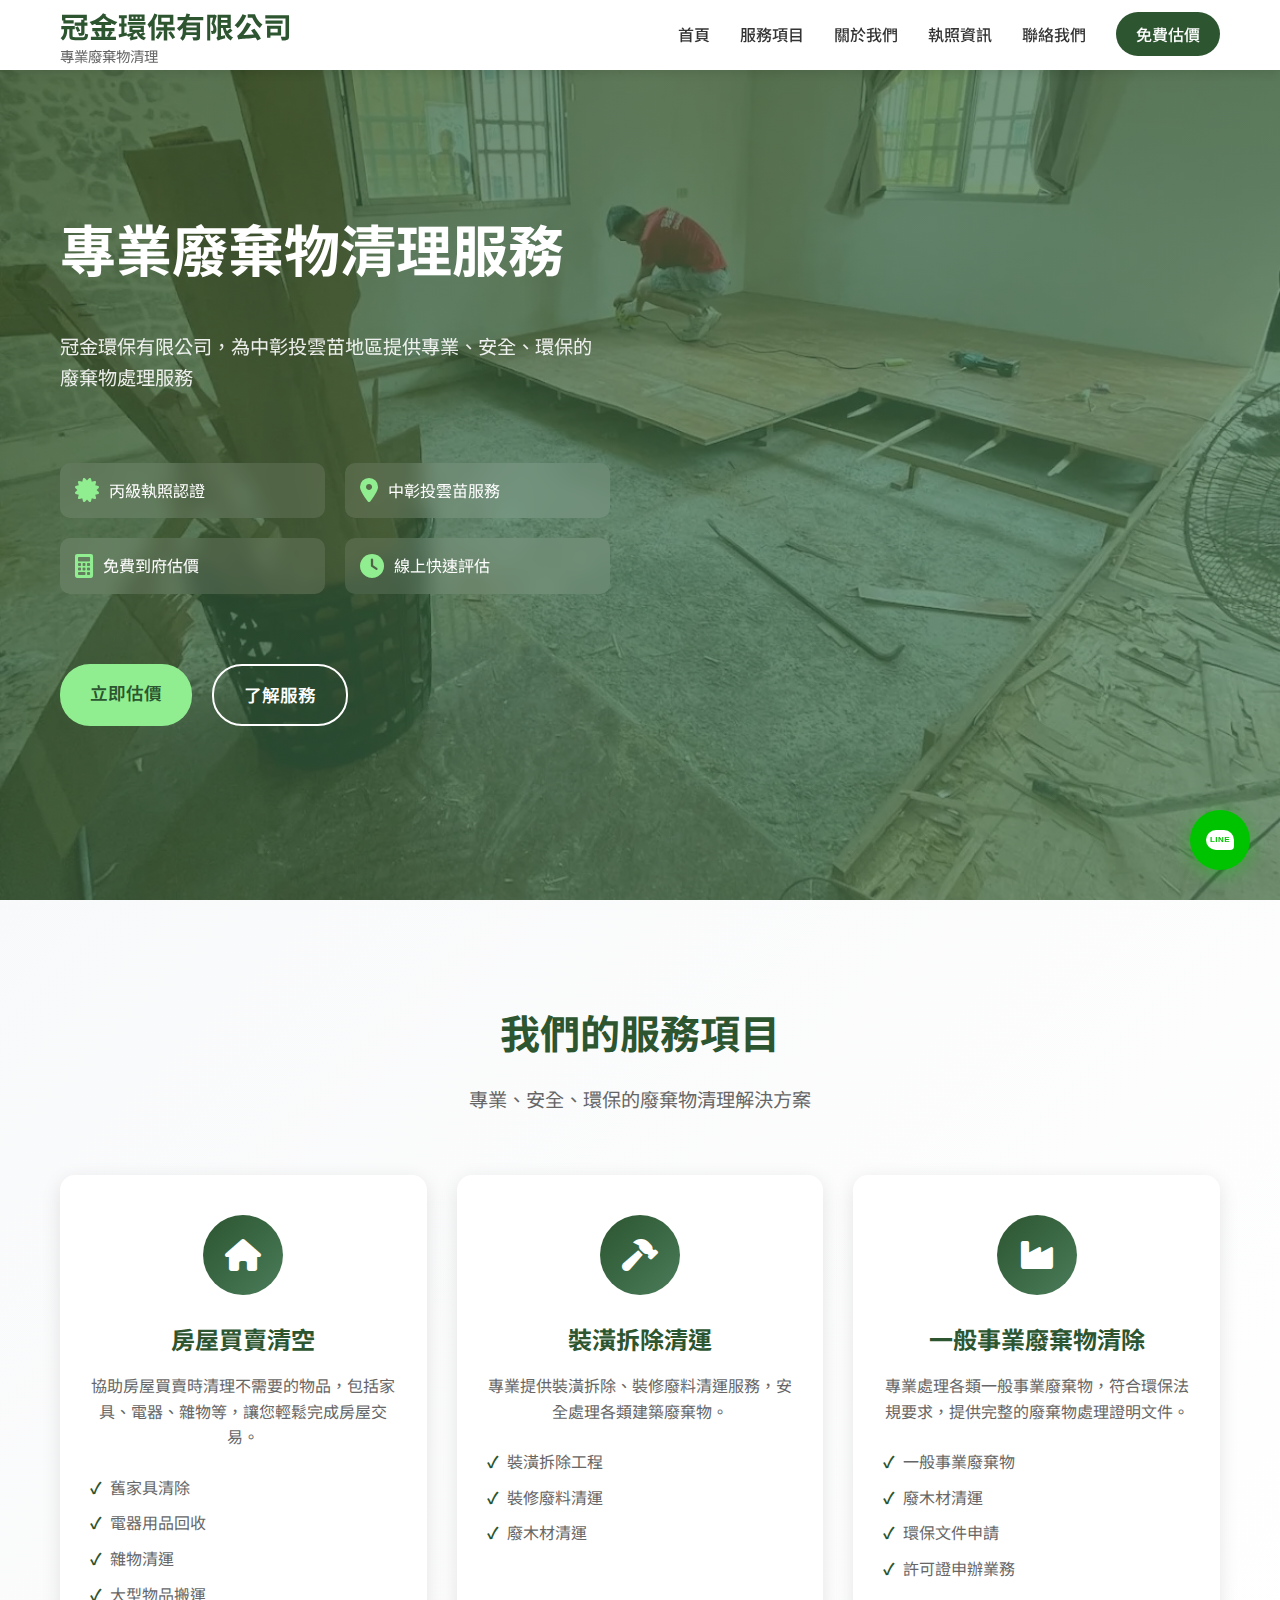
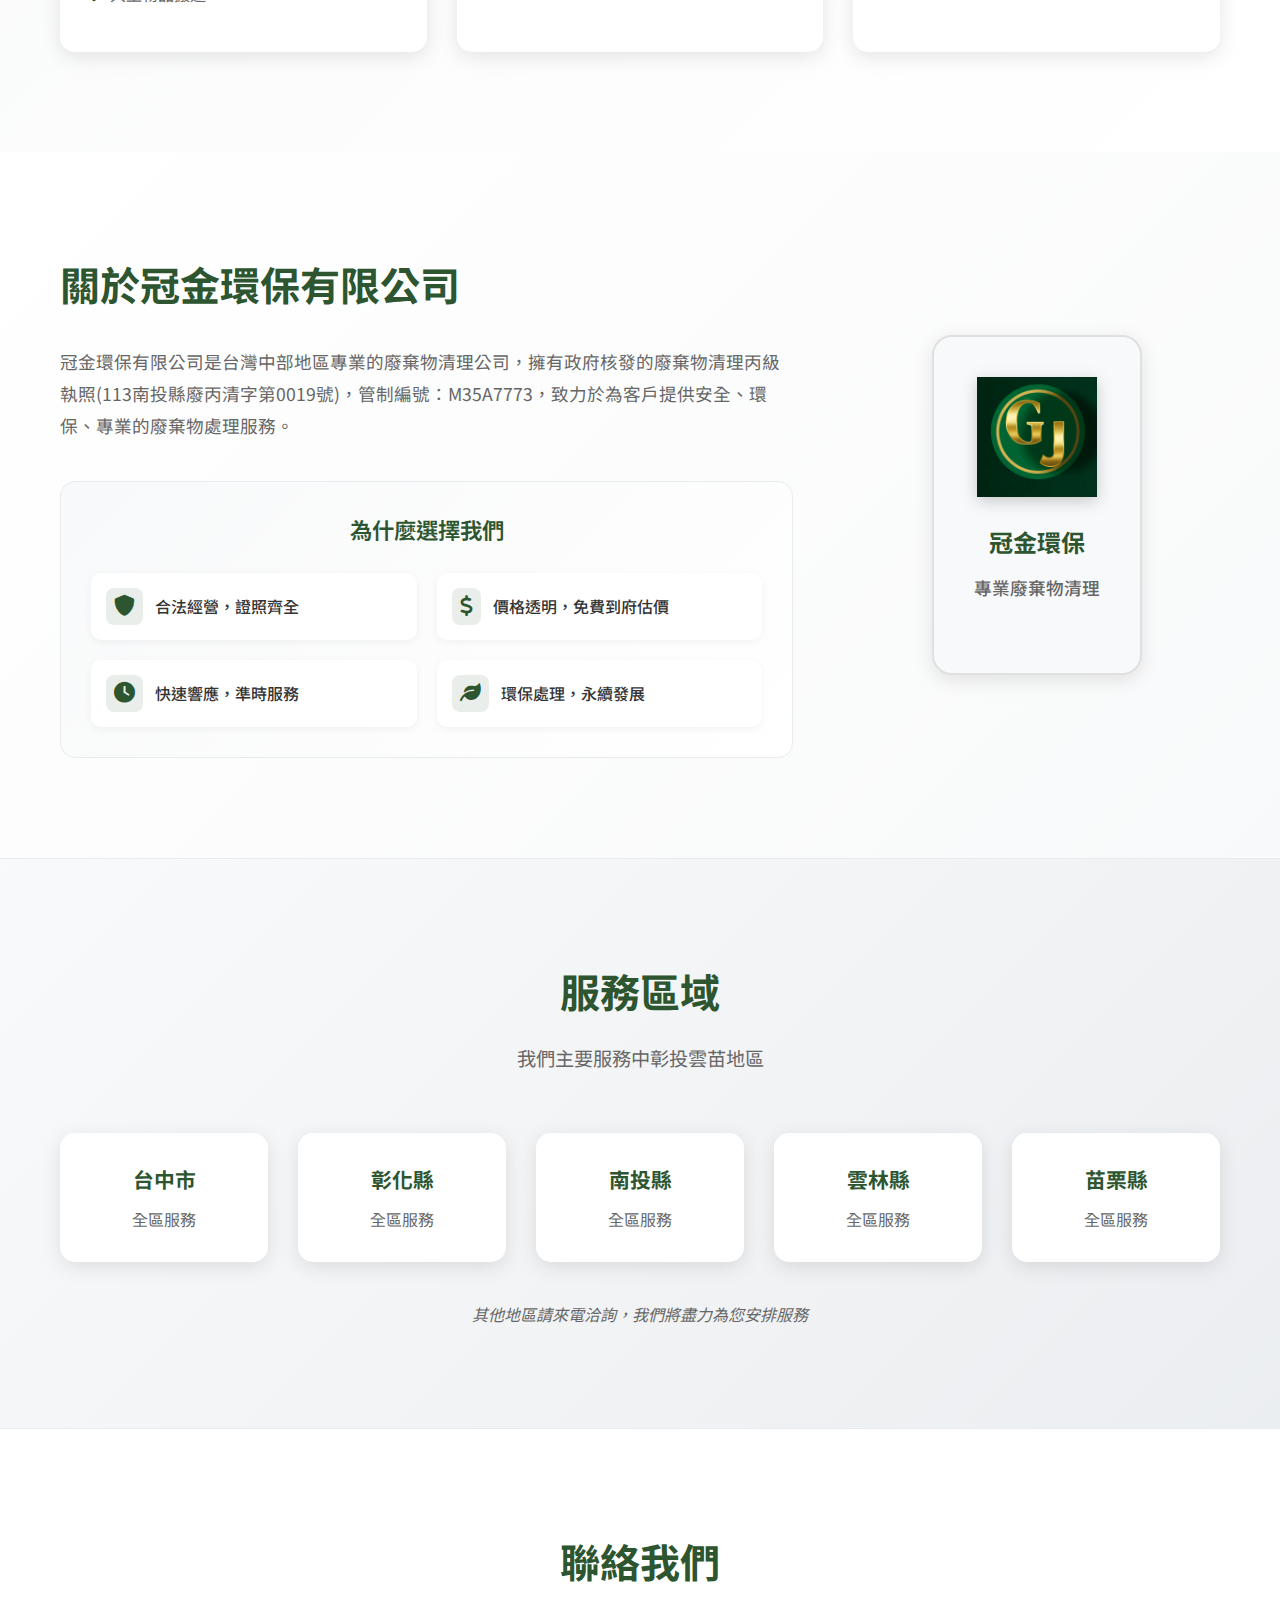
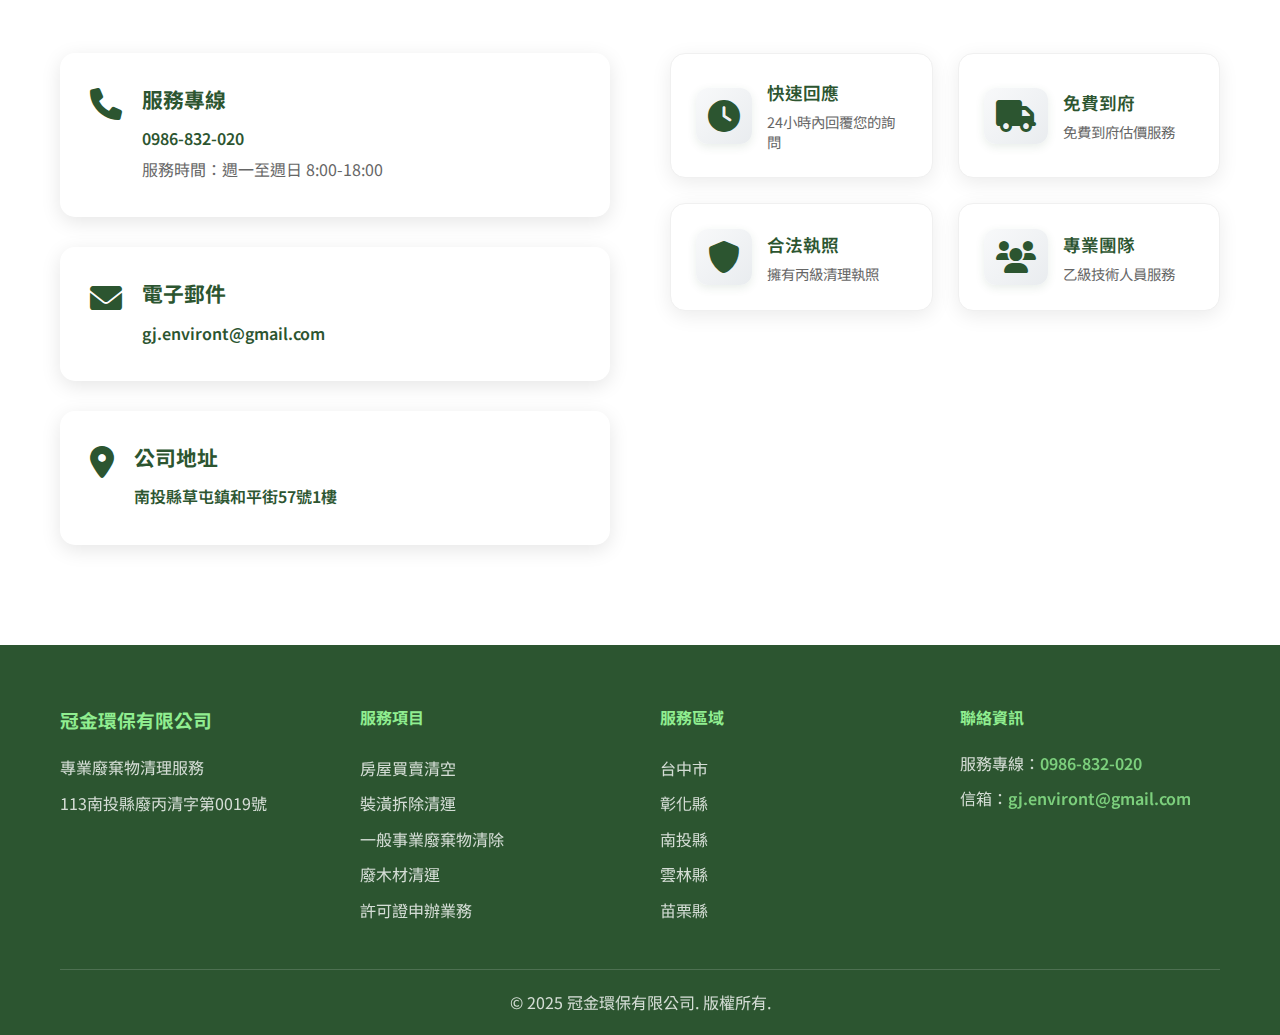
<file: index.html>
<!DOCTYPE html>
<html lang="zh-TW">
<head>
    <meta charset="UTF-8">
    <meta name="viewport" content="width=device-width, initial-scale=1.0">
    <title>冠金環保有限公司 - 專業廢棄物清理服務 | 中彰投雲苗地區</title>
    <meta name="description" content="冠金環保有限公司擁有廢棄物清理丙級執照(113南投縣廢丙清字第0019號)，專業提供裝潢拆除清運、一般事業廢棄物清除、房屋買賣清空、廢木材清運等服務，免費到府估價，服務中彰投雲苗地區。">
    <link rel="stylesheet" href="styles.css">
    <link href="https://fonts.googleapis.com/css2?family=Noto+Sans+TC:wght@300;400;500;700&display=swap" rel="stylesheet">
    <link rel="stylesheet" href="https://cdnjs.cloudflare.com/ajax/libs/font-awesome/6.0.0/css/all.min.css">
    
    <!-- Favicon -->
    <link rel="icon" type="image/x-icon" href="favicon_rounded.ico">
    <link rel="icon" type="image/png" sizes="32x32" href="favicon_rounded.ico">
    <link rel="icon" type="image/png" sizes="16x16" href="favicon_rounded.ico">
    <link rel="apple-touch-icon" sizes="180x180" href="favicon_rounded.ico">
    <link rel="manifest" href="site.webmanifest">
</head>
<body>
    <!-- 欄 -->
    <nav class="navbar">
        <div class="nav-container">
            <div class="nav-logo">
                <a href="index.html" class="logo-link">
                    <h2>冠金環保有限公司</h2>
                    <span>專業廢棄物清理</span>
                </a>
            </div>
            <ul class="nav-menu">
                <li><a href="#home">首頁</a></li>
                <li><a href="#services">服務項目</a></li>
                <li><a href="#about">關於我們</a></li>
                <li><a href="license.html">執照資訊</a></li>
                <li><a href="#contact">聯絡我們</a></li>
                <li><a href="evaluate.html" class="quote-btn">免費估價</a></li>
            </ul>
            <div class="hamburger">
                <span></span>
                <span></span>
                <span></span>
            </div>
        </div>
    </nav>

    <!-- 橫幅 -->
    <section id="home" class="hero">
        <div class="hero-content">
            <div class="hero-text">
                <h1>專業廢棄物清理服務</h1>
                <p>冠金環保有限公司，為中彰投雲苗地區提供專業、安全、環保的廢棄物處理服務</p>
                <div class="hero-features">
                    <div class="feature">
                        <i class="fas fa-certificate"></i>
                        <span>丙級執照認證</span>
                    </div>
                    <div class="feature">
                        <i class="fas fa-map-marker-alt"></i>
                        <span>中彰投雲苗服務</span>
                    </div>
                    <div class="feature">
                        <i class="fas fa-calculator"></i>
                        <span>免費到府估價</span>
                    </div>
                    <div class="feature">
                        <i class="fas fa-clock"></i>
                        <span>線上快速評估</span>
                    </div>
                </div>
                <div class="hero-buttons">
                    <a href="evaluate.html" class="btn btn-primary">立即估價</a>
                    <a href="#services" class="btn btn-secondary">了解服務</a>
                </div>
            </div>
            <div class="hero-image">
            </div>
        </div>
    </section>

    <!-- 服務項目 -->
    <section id="services" class="services">
        <div class="container">
            <h2>我們的服務項目</h2>
            <p class="section-subtitle">專業、安全、環保的廢棄物清理解決方案</p>
            
            <div class="services-grid">
                <div class="service-card">
                    <div class="service-icon">
                        <i class="fas fa-home"></i>
                    </div>
                    <h3>房屋買賣清空</h3>
                    <p>協助房屋買賣時清理不需要的物品，包括家具、電器、雜物等，讓您輕鬆完成房屋交易。</p>
                    <ul>
                        <li>舊家具清除</li>
                        <li>電器用品回收</li>
                        <li>雜物清運</li>
                        <li>大型物品搬運</li>
                    </ul>
                </div>





                <div class="service-card">
                    <div class="service-icon">
                        <i class="fas fa-hammer"></i>
                    </div>
                    <h3>裝潢拆除清運</h3>
                    <p>專業提供裝潢拆除、裝修廢料清運服務，安全處理各類建築廢棄物。</p>
                    <ul>
                        <li>裝潢拆除工程</li>
                        <li>裝修廢料清運</li>
                        <li>廢木材清運</li>
                    </ul>
                </div>

                <div class="service-card">
                    <div class="service-icon">
                        <i class="fas fa-industry"></i>
                    </div>
                    <h3>一般事業廢棄物清除</h3>
                    <p>專業處理各類一般事業廢棄物，符合環保法規要求，提供完整的廢棄物處理證明文件。</p>
                    <ul>
                        <li>一般事業廢棄物</li>
                        <li>廢木材清運</li>
                        <li>環保文件申請</li>
                        <li>許可證申辦業務</li>
                    </ul>
                </div>
            </div>
        </div>
    </section>

    <!-- 關於我們 -->
    <section id="about" class="about">
        <div class="container">
            <div class="about-content">
                <div class="about-text">
                    <h2>關於冠金環保有限公司</h2>
                    <p>冠金環保有限公司是台灣中部地區專業的廢棄物清理公司，擁有政府核發的廢棄物清理丙級執照(113南投縣廢丙清字第0019號)，管制編號：M35A7773，致力於為客戶提供安全、環保、專業的廢棄物處理服務。</p>
                    


                    <div class="why-choose-us">
                        <h3>為什麼選擇我們</h3>
                        <div class="features-list">
                            <div class="about-feature-item">
                                <i class="fas fa-shield-alt"></i>
                                <span>合法經營，證照齊全</span>
                            </div>
                            <div class="about-feature-item">
                                <i class="fas fa-dollar-sign"></i>
                                <span>價格透明，免費到府估價</span>
                            </div>
                            <div class="about-feature-item">
                                <i class="fas fa-clock"></i>
                                <span>快速響應，準時服務</span>
                            </div>
                            <div class="about-feature-item">
                                <i class="fas fa-leaf"></i>
                                <span>環保處理，永續發展</span>
                            </div>
                        </div>
                    </div>
                </div>
                <div class="about-logo">
                    <div class="logo-container">
                        <img src="logo.png" alt="冠金環保有限公司 Logo" class="company-logo">
                        <div class="logo-text">
                            <h3>冠金環保</h3>
                            <p>專業廢棄物清理</p>
                        </div>
                    </div>
                </div>
            </div>
        </div>
    </section>

    <!-- 服務區域 -->
    <section class="service-area">
        <div class="container">
            <h2>服務區域</h2>
            <p class="section-subtitle">我們主要服務中彰投雲苗地區</p>
            <div class="area-grid">
                <div class="area-card">
                    <h3>台中市</h3>
                    <p>全區服務</p>
                </div>
                <div class="area-card">
                    <h3>彰化縣</h3>
                    <p>全區服務</p>
                </div>
                <div class="area-card">
                    <h3>南投縣</h3>
                    <p>全區服務</p>
                </div>
                <div class="area-card">
                    <h3>雲林縣</h3>
                    <p>全區服務</p>
                </div>
                <div class="area-card">
                    <h3>苗栗縣</h3>
                    <p>全區服務</p>
                </div>
            </div>
            <p class="area-note">其他地區請來電洽詢，我們將盡力為您安排服務</p>
        </div>
    </section>



    <!-- 聯絡我們 -->
    <section id="contact" class="contact">
        <div class="container">
            <h2>聯絡我們</h2>
            <div class="contact-content">
                <div class="contact-info">
                    <div class="contact-item">
                        <i class="fas fa-phone"></i>
                        <div>
                            <h3>服務專線</h3>
                            <p><a href="tel:0986832020" class="contact-link">0986-832-020</a></p>
                            <p>服務時間：週一至週日 8:00-18:00</p>
                        </div>
                    </div>
                    <div class="contact-item">
                        <i class="fas fa-envelope"></i>
                        <div>
                            <h3>電子郵件</h3>
                            <p><a href="mailto:gj.environt@gmail.com" class="contact-link">gj.environt@gmail.com</a></p>
                        </div>
                    </div>
                    <div class="contact-item">
                        <i class="fas fa-map-marker-alt"></i>
                        <div>
                            <h3>公司地址</h3>
                            <p><a href="https://maps.google.com/?q=南投縣草屯鎮和平街57號1樓" target="_blank" class="contact-link">南投縣草屯鎮和平街57號1樓</a></p>
                        </div>
                    </div>
                </div>
                
                <div class="contact-features">
                    <div class="feature-card">
                        <div class="feature-icon">
                            <i class="fas fa-clock"></i>
                        </div>
                        <div class="feature-content">
                            <h4>快速回應</h4>
                            <p>24小時內回覆您的詢問</p>
                        </div>
                    </div>
                    
                    <div class="feature-card">
                        <div class="feature-icon">
                            <i class="fas fa-truck"></i>
                        </div>
                        <div class="feature-content">
                            <h4>免費到府</h4>
                            <p>免費到府估價服務</p>
                        </div>
                    </div>
                    
                    <div class="feature-card">
                        <div class="feature-icon">
                            <i class="fas fa-shield-alt"></i>
                        </div>
                        <div class="feature-content">
                            <h4>合法執照</h4>
                            <p>擁有丙級清理執照</p>
                        </div>
                    </div>
                    
                    <div class="feature-card">
                        <div class="feature-icon">
                            <i class="fas fa-users"></i>
                        </div>
                        <div class="feature-content">
                            <h4>專業團隊</h4>
                            <p>乙級技術人員服務</p>
                        </div>
                    </div>
                </div>
            </div>
        </div>
    </section>

    <!-- 頁尾 -->
    <footer class="footer">
        <div class="container">
            <div class="footer-content">
                <div class="footer-section">
                    <h3>冠金環保有限公司</h3>
                    <p>專業廢棄物清理服務</p>
                    <p>113南投縣廢丙清字第0019號</p>
                </div>
                <div class="footer-section">
                    <h4>服務項目</h4>
                    <ul>
                        <li>房屋買賣清空</li>
                        <li>裝潢拆除清運</li>
                        <li>一般事業廢棄物清除</li>
                        <li>廢木材清運</li>
                        <li>許可證申辦業務</li>
                    </ul>
                </div>
                <div class="footer-section">
                    <h4>服務區域</h4>
                    <ul>
                        <li>台中市</li>
                        <li>彰化縣</li>
                        <li>南投縣</li>
                        <li>雲林縣</li>
                        <li>苗栗縣</li>
                    </ul>
                </div>
                <div class="footer-section">
                    <h4>聯絡資訊</h4>
                    <p>服務專線：<a href="tel:0986832020" class="footer-link">0986-832-020</a></p>
                    <p>信箱：<a href="mailto:gj.environt@gmail.com" class="footer-link">gj.environt@gmail.com</a></p>
                </div>
            </div>
            <div class="footer-bottom">
                <p>&copy; 2025 冠金環保有限公司. 版權所有.</p>
            </div>
        </div>
    </footer>

    <!-- LINE 浮動按鈕 -->
    <div class="line-float-btn">
        <a href="https://line.me/R/ti/p/@795ypdjw" target="_blank" title="LINE聯絡我們">
            <i class="fab fa-line"></i>
        </a>
    </div>

    <script src="script.js"></script>
    <script>
        // 檢查URL參數，顯示成功訊息
        document.addEventListener('DOMContentLoaded', function() {
            const urlParams = new URLSearchParams(window.location.search);
            if (urlParams.get('success') === 'true') {
                // 顯示成功通知
                const notification = document.createElement('div');
                notification.className = 'notification notification-success';
                notification.innerHTML = `
                    <div class="notification-content">
                        <i class="fas fa-check-circle"></i>
                        <span>估價申請已送出！我們將在24小時內與您聯絡。</span>
                        <button class="notification-close">&times;</button>
                    </div>
                `;
                
                notification.style.cssText = `
                    position: fixed;
                    top: 90px;
                    right: 20px;
                    background: #27ae60;
                    color: white;
                    padding: 15px 20px;
                    border-radius: 10px;
                    box-shadow: 0 4px 20px rgba(0,0,0,0.2);
                    z-index: 1001;
                    max-width: 400px;
                    animation: slideInRight 0.3s ease-out;
                `;
                
                document.body.appendChild(notification);
                
                // 自動移除通知
                setTimeout(() => {
                    if (notification.parentNode) {
                        notification.remove();
                    }
                }, 5000);
                
                // 點擊關閉按鈕
                notification.querySelector('.notification-close').addEventListener('click', function() {
                    notification.remove();
                });
                
                // 清理URL參數
                window.history.replaceState({}, document.title, window.location.pathname);
            }
        });
    </script>
</body>
</html>
</file>
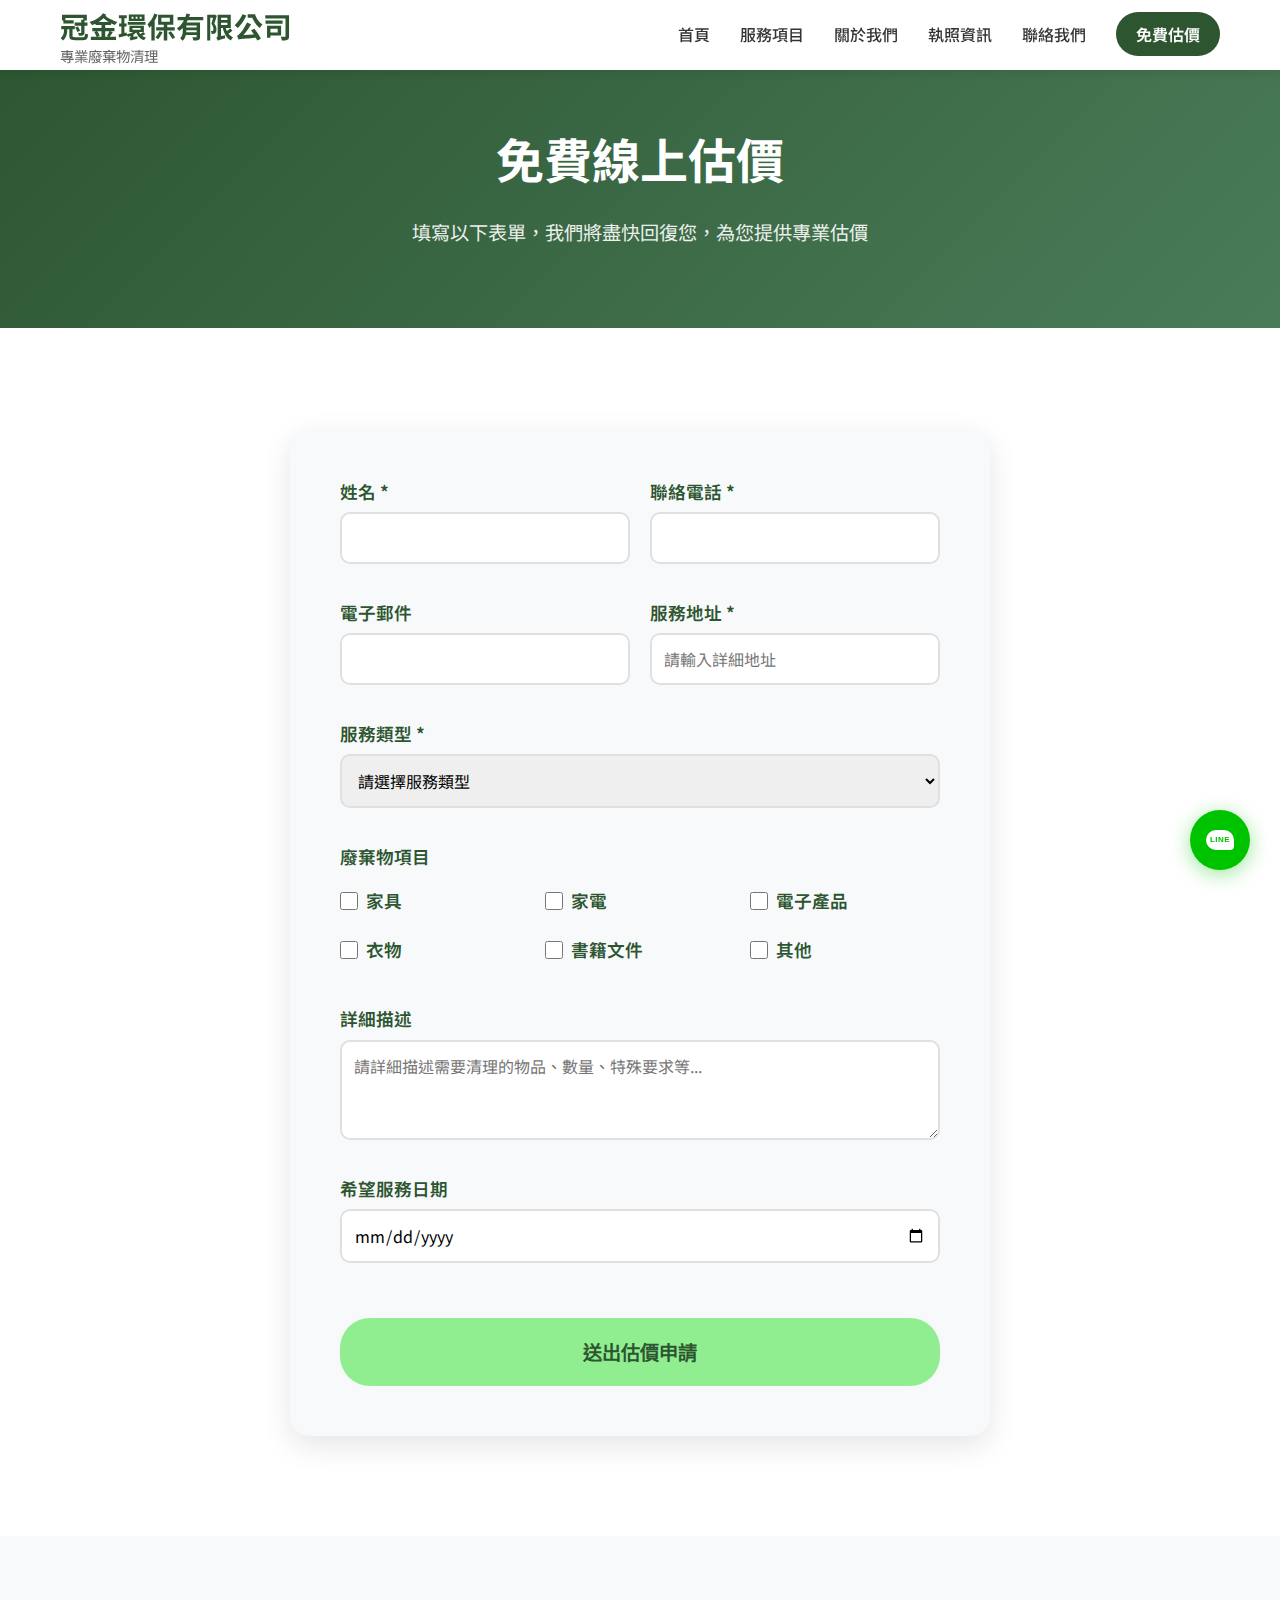
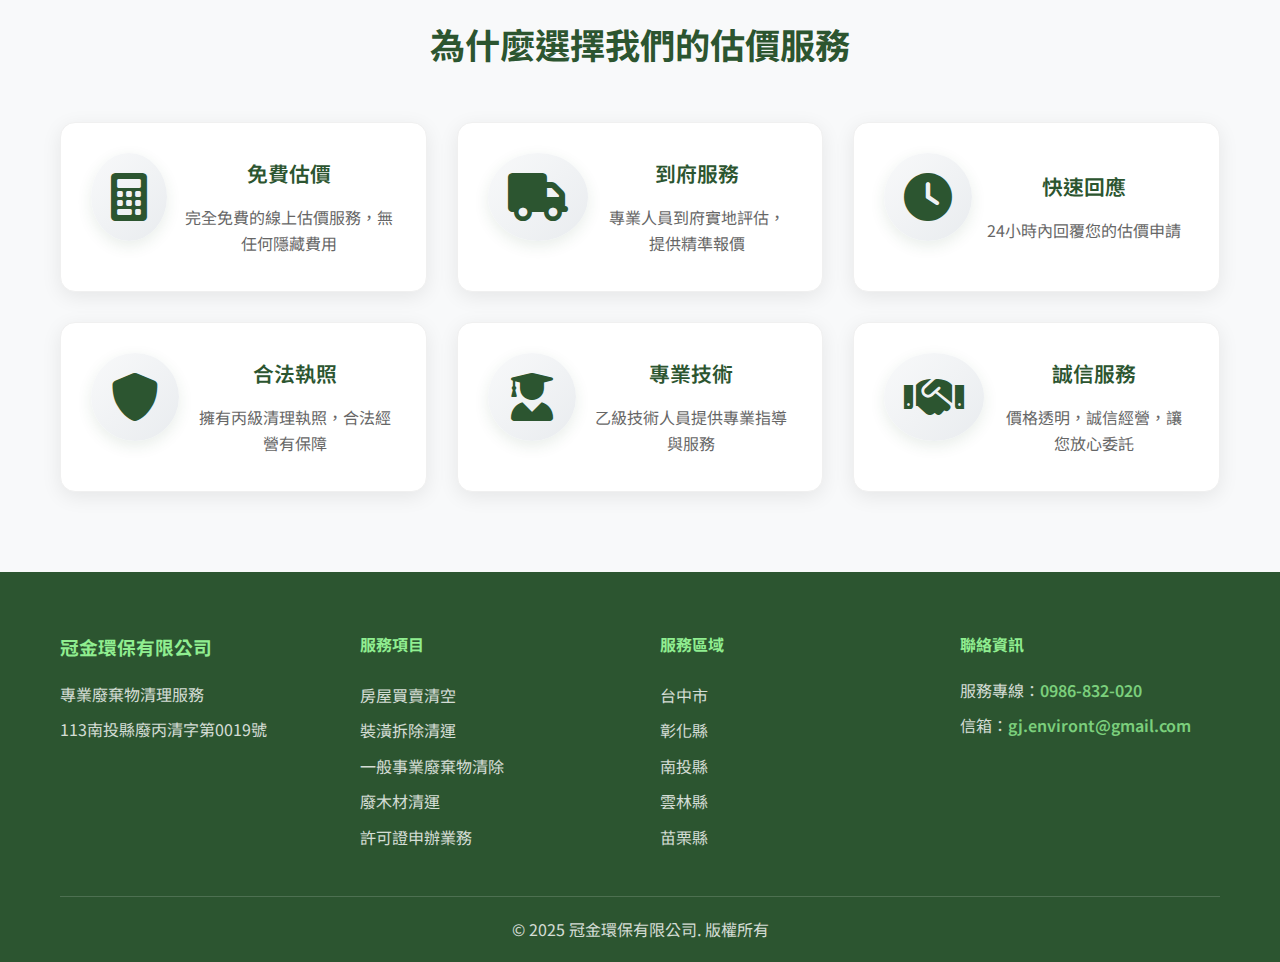
<file: evaluate.html>
<!DOCTYPE html>
<html lang="zh-TW">
<head>
    <meta charset="UTF-8">
    <meta name="viewport" content="width=device-width, initial-scale=1.0">
    <title>免費線上估價 - 冠金環保有限公司</title>
    <meta name="description" content="冠金環保有限公司提供免費線上估價服務，專業廢棄物清理，擁有丙級清理執照，服務中彰投雲苗地區。">
    <link rel="stylesheet" href="styles.css">
    <link href="https://fonts.googleapis.com/css2?family=Noto+Sans+TC:wght@300;400;500;700&display=swap" rel="stylesheet">
    <link rel="stylesheet" href="https://cdnjs.cloudflare.com/ajax/libs/font-awesome/6.0.0/css/all.min.css">
    
    <!-- Favicon -->
    <link rel="icon" type="image/x-icon" href="favicon_rounded.ico">
    <link rel="icon" type="image/png" sizes="32x32" href="favicon_rounded.ico">
    <link rel="icon" type="image/png" sizes="16x16" href="favicon_rounded.ico">
    <link rel="apple-touch-icon" sizes="180x180" href="favicon_rounded.ico">
    <link rel="manifest" href="site.webmanifest">
</head>
<body>
    <!-- 導航欄 -->
    <nav class="navbar">
        <div class="nav-container">
            <div class="nav-logo">
                <a href="index.html" class="logo-link">
                    <h2>冠金環保有限公司</h2>
                    <span>專業廢棄物清理</span>
                </a>
            </div>
            <ul class="nav-menu">
                <li><a href="index.html">首頁</a></li>
                <li><a href="index.html#services">服務項目</a></li>
                <li><a href="index.html#about">關於我們</a></li>
                <li><a href="license.html">執照資訊</a></li>
                <li><a href="index.html#contact">聯絡我們</a></li>
                <li><a href="evaluate.html" class="quote-btn active">免費估價</a></li>
            </ul>
            <div class="hamburger">
                <span></span>
                <span></span>
                <span></span>
            </div>
        </div>
    </nav>

    <!-- 頁面標題 -->
    <section class="page-header">
        <div class="container">
            <h1>免費線上估價</h1>
            <p>填寫以下表單，我們將盡快回復您，為您提供專業估價</p>
        </div>
    </section>

    <!-- 估價表單 -->
    <section class="quote-section">
        <div class="container">
            <div class="quote-form-container">
                <form class="quote-form" id="quoteForm" action="https://formspree.io/f/mwpnrklz" method="POST">
                    <input type="hidden" name="_subject" value="冠金環保 - 免費線上估價申請">
                    <input type="hidden" name="_next" value="index.html?success=true">
                    <div class="form-row">
                        <div class="form-group">
                            <label for="name">姓名 *</label>
                            <input type="text" id="name" name="name" required>
                        </div>
                        <div class="form-group">
                            <label for="phone">聯絡電話 *</label>
                            <input type="tel" id="phone" name="phone" required>
                        </div>
                    </div>
                    
                    <div class="form-row">
                        <div class="form-group">
                            <label for="email">電子郵件</label>
                            <input type="email" id="email" name="email">
                        </div>
                        <div class="form-group">
                            <label for="location">服務地址 *</label>
                            <input type="text" id="location" name="location" placeholder="請輸入詳細地址" required>
                        </div>
                    </div>

                    <div class="form-group">
                        <label for="service-type">服務類型 *</label>
                        <select id="service-type" name="service-type" required>
                            <option value="">請選擇服務類型</option>
                            <option value="house-clearing">房屋買賣清空</option>
                            <option value="renovation-removal">裝潢拆除清運</option>
                            <option value="general-waste">一般事業廢棄物清除</option>
                            <option value="wood-waste">廢木材清運</option>
                            <option value="permit-service">許可證申辦業務</option>
                            <option value="other">其他</option>
                        </select>
                    </div>

                    <div class="form-group">
                        <label for="items">廢棄物項目</label>
                        <div class="checkbox-group">
                            <label class="checkbox-item">
                                <input type="checkbox" name="items" value="furniture">
                                <span>家具</span>
                            </label>
                            <label class="checkbox-item">
                                <input type="checkbox" name="items" value="appliances">
                                <span>家電</span>
                            </label>
                            <label class="checkbox-item">
                                <input type="checkbox" name="items" value="electronics">
                                <span>電子產品</span>
                            </label>
                            <label class="checkbox-item">
                                <input type="checkbox" name="items" value="clothes">
                                <span>衣物</span>
                            </label>
                            <label class="checkbox-item">
                                <input type="checkbox" name="items" value="books">
                                <span>書籍文件</span>
                            </label>
                            <label class="checkbox-item">
                                <input type="checkbox" name="items" value="other">
                                <span>其他</span>
                            </label>
                        </div>
                    </div>

                    <div class="form-group">
                        <label for="description">詳細描述</label>
                        <textarea id="description" name="description" rows="3" placeholder="請詳細描述需要清理的物品、數量、特殊要求等..."></textarea>
                    </div>

                    <div class="form-group">
                        <label for="preferred-date">希望服務日期</label>
                        <input type="date" id="preferred-date" name="preferred-date">
                    </div>

                    <button type="submit" class="btn btn-primary btn-large">送出估價申請</button>
                </form>
            </div>
        </div>
    </section>

    <!-- 服務特色 -->
    <section class="evaluate-features">
        <div class="container">
            <h2>為什麼選擇我們的估價服務</h2>
            <div class="features-grid">
                <div class="feature-card">
                    <div class="feature-icon">
                        <i class="fas fa-calculator"></i>
                    </div>
                    <div class="feature-content">
                        <h3>免費估價</h3>
                        <p>完全免費的線上估價服務，無任何隱藏費用</p>
                    </div>
                </div>
                
                <div class="feature-card">
                    <div class="feature-icon">
                        <i class="fas fa-truck"></i>
                    </div>
                    <div class="feature-content">
                        <h3>到府服務</h3>
                        <p>專業人員到府實地評估，提供精準報價</p>
                    </div>
                </div>
                
                <div class="feature-card">
                    <div class="feature-icon">
                        <i class="fas fa-clock"></i>
                    </div>
                    <div class="feature-content">
                        <h3>快速回應</h3>
                        <p>24小時內回覆您的估價申請</p>
                    </div>
                </div>
                
                <div class="feature-card">
                    <div class="feature-icon">
                        <i class="fas fa-shield-alt"></i>
                    </div>
                    <div class="feature-content">
                        <h3>合法執照</h3>
                        <p>擁有丙級清理執照，合法經營有保障</p>
                    </div>
                </div>
                
                <div class="feature-card">
                    <div class="feature-icon">
                        <i class="fas fa-user-graduate"></i>
                    </div>
                    <div class="feature-content">
                        <h3>專業技術</h3>
                        <p>乙級技術人員提供專業指導與服務</p>
                    </div>
                </div>
                
                <div class="feature-card">
                    <div class="feature-icon">
                        <i class="fas fa-handshake"></i>
                    </div>
                    <div class="feature-content">
                        <h3>誠信服務</h3>
                        <p>價格透明，誠信經營，讓您放心委託</p>
                    </div>
                </div>
            </div>
        </div>
    </section>

    <!-- 頁尾 -->
    <footer class="footer">
        <div class="container">
            <div class="footer-content">
                <div class="footer-section">
                    <h3>冠金環保有限公司</h3>
                    <p>專業廢棄物清理服務</p>
                    <p>113南投縣廢丙清字第0019號</p>
                </div>
                <div class="footer-section">
                    <h4>服務項目</h4>
                    <ul>
                        <li>房屋買賣清空</li>
                        <li>裝潢拆除清運</li>
                        <li>一般事業廢棄物清除</li>
                        <li>廢木材清運</li>
                        <li>許可證申辦業務</li>
                    </ul>
                </div>
                <div class="footer-section">
                    <h4>服務區域</h4>
                    <ul>
                        <li>台中市</li>
                        <li>彰化縣</li>
                        <li>南投縣</li>
                        <li>雲林縣</li>
                        <li>苗栗縣</li>
                    </ul>
                </div>
                <div class="footer-section">
                    <h4>聯絡資訊</h4>
                    <p>服務專線：<a href="tel:0986832020" class="footer-link">0986-832-020</a></p>
                    <p>信箱：<a href="mailto:gj.environt@gmail.com" class="footer-link">gj.environt@gmail.com</a></p>
                </div>
            </div>
            <div class="footer-bottom">
                <p>&copy; 2025 冠金環保有限公司. 版權所有</p>
            </div>
        </div>
    </footer>

    <!-- LINE 浮動按鈕 -->
    <div class="line-float-btn">
        <a href="https://line.me/R/ti/p/@795ypdjw" target="_blank" title="LINE聯絡我們">
            <i class="fab fa-line"></i>
        </a>
    </div>

    <script src="script.js"></script>
</body>
</html>
</file>
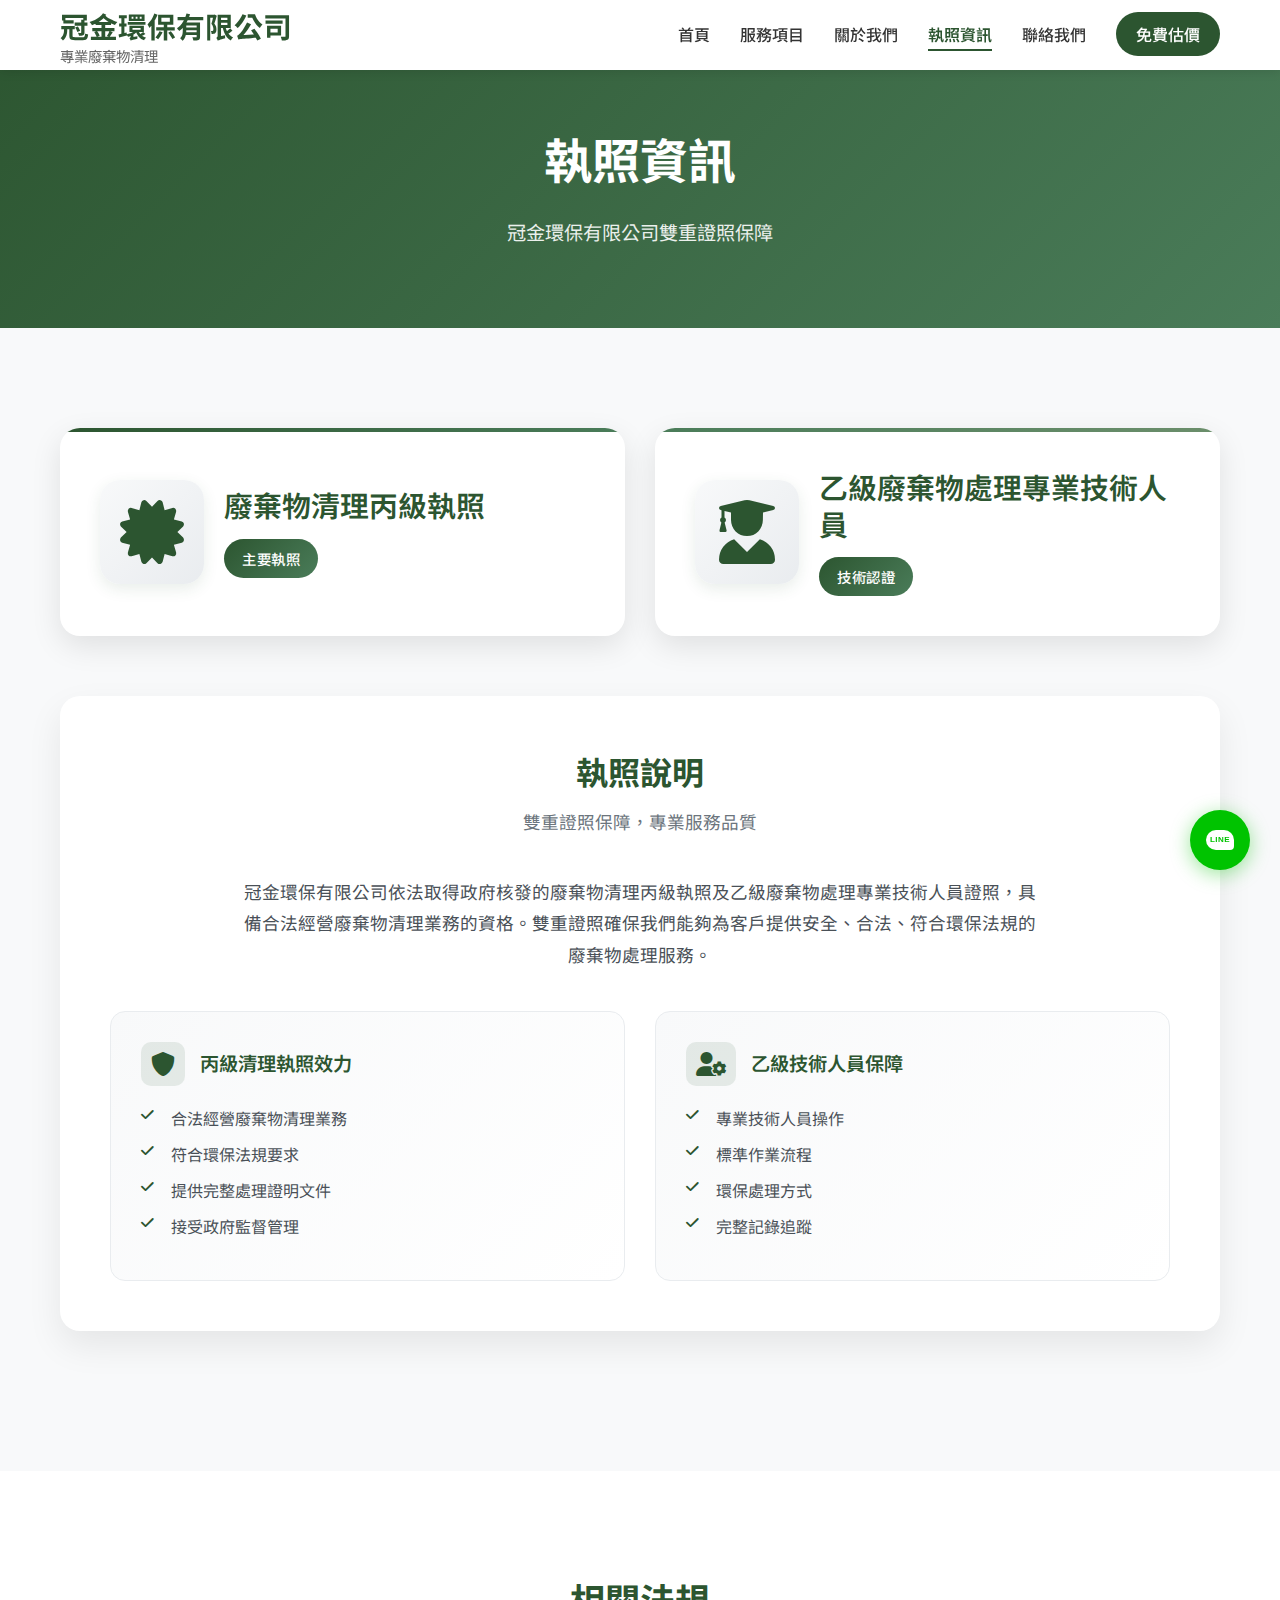
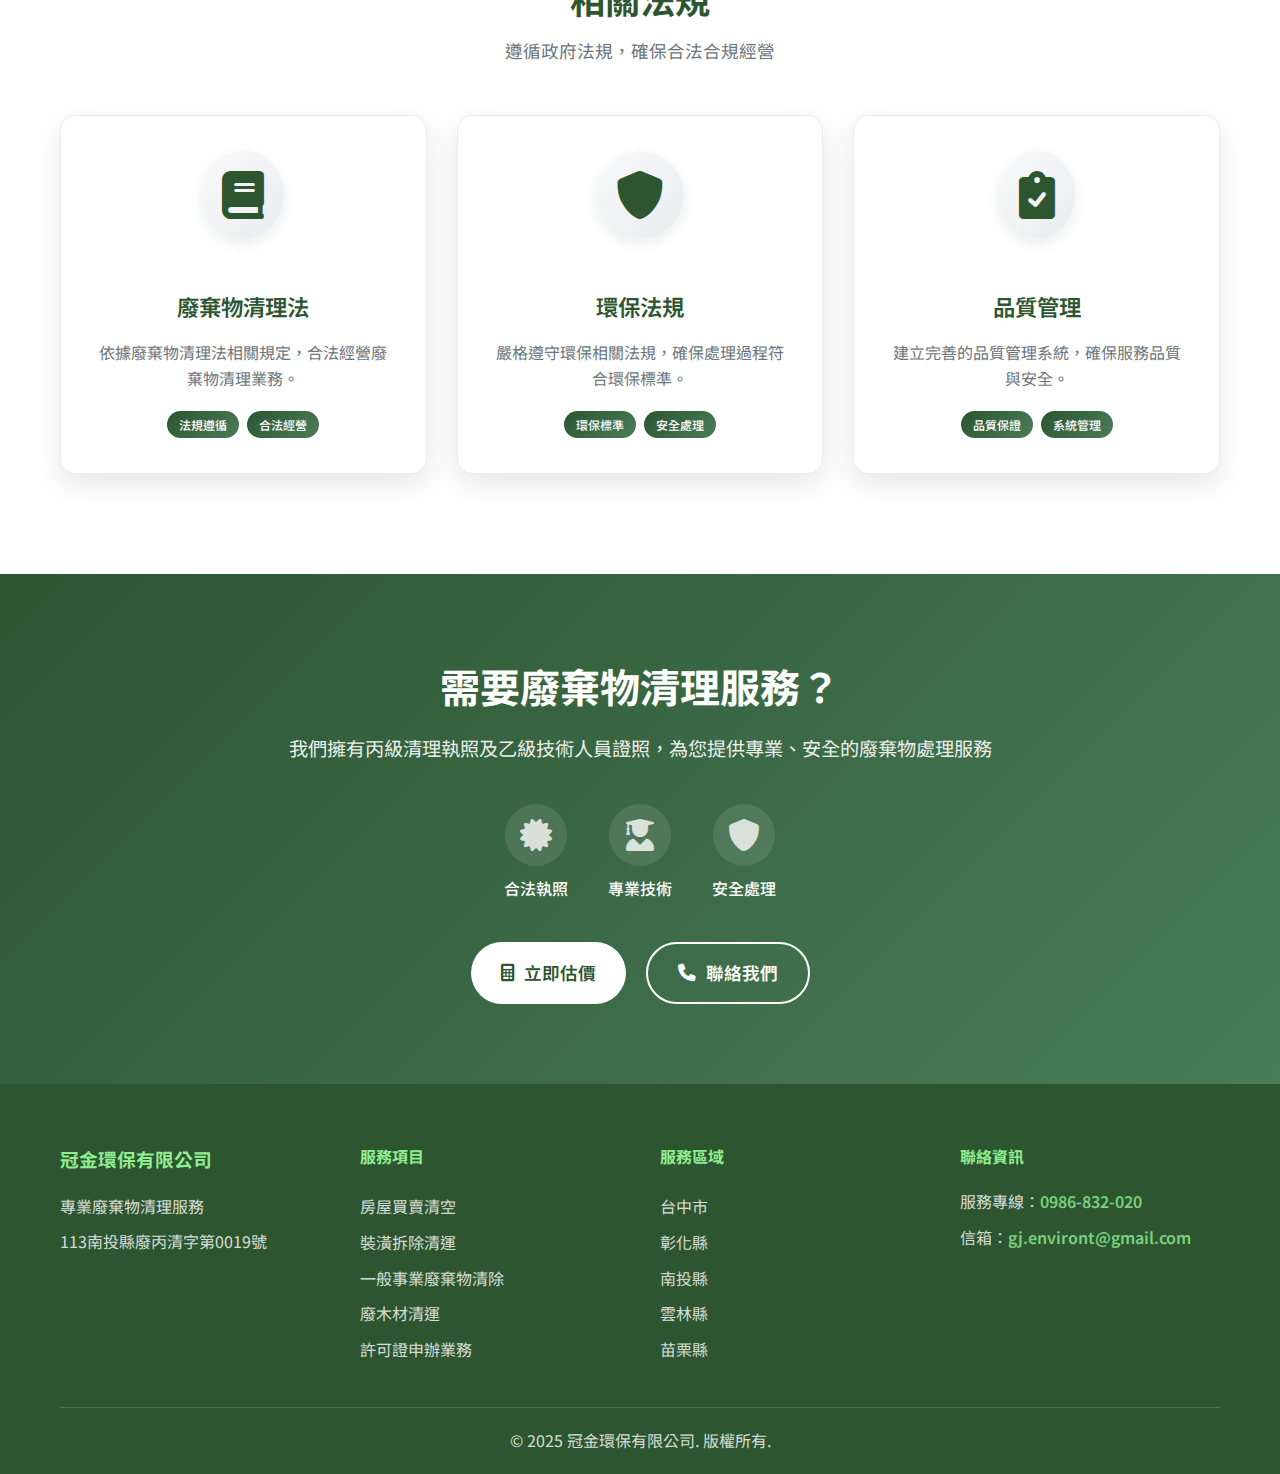
<file: license.html>
<!DOCTYPE html>
<html lang="zh-TW">
<head>
    <meta charset="UTF-8">
    <meta name="viewport" content="width=device-width, initial-scale=1.0">
    <title>執照資訊 - 冠金環保有限公司</title>
    <meta name="description" content="冠金環保有限公司擁有廢棄物清理丙級執照及乙級廢棄物處理專業技術人員證照，證照號碼113南投縣廢丙清字第0019號，管制編號M35A7773，雙重證照確保專業服務。">
    <link rel="stylesheet" href="styles.css">
    <link href="https://fonts.googleapis.com/css2?family=Noto+Sans+TC:wght@300;400;500;700&display=swap" rel="stylesheet">
    <link rel="stylesheet" href="https://cdnjs.cloudflare.com/ajax/libs/font-awesome/6.0.0/css/all.min.css">
    
    <!-- Favicon -->
    <link rel="icon" type="image/x-icon" href="favicon_rounded.ico">
    <link rel="icon" type="image/png" sizes="32x32" href="favicon_rounded.ico">
    <link rel="icon" type="image/png" sizes="16x16" href="favicon_rounded.ico">
    <link rel="apple-touch-icon" sizes="180x180" href="favicon_rounded.ico">
    <link rel="manifest" href="site.webmanifest">
</head>
<body>
    <!-- 導航欄 -->
    <nav class="navbar">
        <div class="nav-container">
            <div class="nav-logo">
                <a href="index.html" class="logo-link">
                    <h2>冠金環保有限公司</h2>
                    <span>專業廢棄物清理</span>
                </a>
            </div>
            <ul class="nav-menu">
                <li><a href="index.html">首頁</a></li>
                <li><a href="index.html#services">服務項目</a></li>
                <li><a href="index.html#about">關於我們</a></li>
                <li><a href="license.html" class="active">執照資訊</a></li>
                <li><a href="index.html#contact">聯絡我們</a></li>
                <li><a href="index.html#quote" class="quote-btn">免費估價</a></li>
            </ul>
            <div class="hamburger">
                <span></span>
                <span></span>
                <span></span>
            </div>
        </div>
    </nav>

    <!-- 頁面標題 -->
    <section class="page-header">
        <div class="container">
            <h1>執照資訊</h1>
            <p>冠金環保有限公司雙重證照保障</p>
        </div>
    </section>

    <!-- 執照資訊 -->
    <section class="license-section">
        <div class="container">
            <!-- 執照卡片區域 -->
            <div class="license-cards-container">
                <div class="license-card primary-license">
                    <div class="license-header">
                        <div class="license-icon">
                            <i class="fas fa-certificate"></i>
                        </div>
                        <div class="license-title">
                            <h2>廢棄物清理丙級執照</h2>
                            <span class="license-badge">主要執照</span>
                        </div>
                    </div>
                </div>

                <div class="license-card secondary-license">
                    <div class="license-header">
                        <div class="license-icon">
                            <i class="fas fa-user-graduate"></i>
                        </div>
                        <div class="license-title">
                            <h2>乙級廢棄物處理專業技術人員</h2>
                            <span class="license-badge">技術認證</span>
                        </div>
                    </div>
                </div>
            </div>

            <!-- 執照說明區域 -->
            <div class="license-info-section">
                <div class="section-header">
                    <h3>執照說明</h3>
                    <p>雙重證照保障，專業服務品質</p>
                </div>
                <div class="info-content">
                    <div class="intro-text">
                        <p>冠金環保有限公司依法取得政府核發的廢棄物清理丙級執照及乙級廢棄物處理專業技術人員證照，具備合法經營廢棄物清理業務的資格。雙重證照確保我們能夠為客戶提供安全、合法、符合環保法規的廢棄物處理服務。</p>
                    </div>
                    
                    <div class="benefits-grid">
                        <div class="benefit-card">
                            <div class="benefit-header">
                                <i class="fas fa-shield-alt"></i>
                                <h4>丙級清理執照效力</h4>
                            </div>
                            <ul class="benefit-list">
                                <li><i class="fas fa-check"></i>合法經營廢棄物清理業務</li>
                                <li><i class="fas fa-check"></i>符合環保法規要求</li>
                                <li><i class="fas fa-check"></i>提供完整處理證明文件</li>
                                <li><i class="fas fa-check"></i>接受政府監督管理</li>
                            </ul>
                        </div>

                        <div class="benefit-card">
                            <div class="benefit-header">
                                <i class="fas fa-user-cog"></i>
                                <h4>乙級技術人員保障</h4>
                            </div>
                            <ul class="benefit-list">
                                <li><i class="fas fa-check"></i>專業技術人員操作</li>
                                <li><i class="fas fa-check"></i>標準作業流程</li>
                                <li><i class="fas fa-check"></i>環保處理方式</li>
                                <li><i class="fas fa-check"></i>完整記錄追蹤</li>
                            </ul>
                        </div>
                    </div>
                </div>
            </div>
        </div>
    </section>

    <!-- 相關法規 -->
    <section class="regulations-section">
        <div class="container">
            <div class="section-header">
                <h2>相關法規</h2>
                <p>遵循政府法規，確保合法合規經營</p>
            </div>
            <div class="regulations-grid">
                <div class="regulation-card">
                    <div class="regulation-icon">
                        <i class="fas fa-book"></i>
                    </div>
                    <div class="regulation-content">
                        <h3>廢棄物清理法</h3>
                        <p>依據廢棄物清理法相關規定，合法經營廢棄物清理業務。</p>
                        <div class="regulation-tags">
                            <span class="tag">法規遵循</span>
                            <span class="tag">合法經營</span>
                        </div>
                    </div>
                </div>
                <div class="regulation-card">
                    <div class="regulation-icon">
                        <i class="fas fa-shield-alt"></i>
                    </div>
                    <div class="regulation-content">
                        <h3>環保法規</h3>
                        <p>嚴格遵守環保相關法規，確保處理過程符合環保標準。</p>
                        <div class="regulation-tags">
                            <span class="tag">環保標準</span>
                            <span class="tag">安全處理</span>
                        </div>
                    </div>
                </div>
                <div class="regulation-card">
                    <div class="regulation-icon">
                        <i class="fas fa-clipboard-check"></i>
                    </div>
                    <div class="regulation-content">
                        <h3>品質管理</h3>
                        <p>建立完善的品質管理系統，確保服務品質與安全。</p>
                        <div class="regulation-tags">
                            <span class="tag">品質保證</span>
                            <span class="tag">系統管理</span>
                        </div>
                    </div>
                </div>
            </div>
        </div>
    </section>

    <!-- 聯絡資訊 -->
    <section class="contact-cta">
        <div class="container">
            <div class="cta-content">
                <div class="cta-header">
                    <h2>需要廢棄物清理服務？</h2>
                    <p>我們擁有丙級清理執照及乙級技術人員證照，為您提供專業、安全的廢棄物處理服務</p>
                </div>
                <div class="cta-features">
                    <div class="feature-item">
                        <i class="fas fa-certificate"></i>
                        <span>合法執照</span>
                    </div>
                    <div class="feature-item">
                        <i class="fas fa-user-graduate"></i>
                        <span>專業技術</span>
                    </div>
                    <div class="feature-item">
                        <i class="fas fa-shield-alt"></i>
                        <span>安全處理</span>
                    </div>
                </div>
                <div class="cta-buttons">
                    <a href="index.html#quote" class="btn btn-primary">
                        <i class="fas fa-calculator"></i>
                        立即估價
                    </a>
                    <a href="index.html#contact" class="btn btn-secondary">
                        <i class="fas fa-phone"></i>
                        聯絡我們
                    </a>
                </div>
            </div>
        </div>
    </section>

    <!-- 頁尾 -->
    <footer class="footer">
        <div class="container">
            <div class="footer-content">
                <div class="footer-section">
                    <h3>冠金環保有限公司</h3>
                    <p>專業廢棄物清理服務</p>
                    <p>113南投縣廢丙清字第0019號</p>
                </div>
                <div class="footer-section">
                    <h4>服務項目</h4>
                    <ul>
                        <li>房屋買賣清空</li>
                        <li>裝潢拆除清運</li>
                        <li>一般事業廢棄物清除</li>
                        <li>廢木材清運</li>
                        <li>許可證申辦業務</li>
                    </ul>
                </div>
                <div class="footer-section">
                    <h4>服務區域</h4>
                    <ul>
                        <li>台中市</li>
                        <li>彰化縣</li>
                        <li>南投縣</li>
                        <li>雲林縣</li>
                        <li>苗栗縣</li>
                    </ul>
                </div>
                <div class="footer-section">
                    <h4>聯絡資訊</h4>
                    <p>服務專線：<a href="tel:0986832020" class="footer-link">0986-832-020</a></p>
                    <p>信箱：<a href="mailto:gj.environt@gmail.com" class="footer-link">gj.environt@gmail.com</a></p>
                </div>
            </div>
            <div class="footer-bottom">
                <p>&copy; 2025 冠金環保有限公司. 版權所有.</p>
            </div>
        </div>
    </footer>

    <!-- LINE 浮動按鈕 -->
    <div class="line-float-btn">
        <a href="https://line.me/R/ti/p/@795ypdjw" target="_blank" title="LINE聯絡我們">
            <i class="fab fa-line"></i>
        </a>
    </div>

    <script src="script.js"></script>
</body>
</html>
</file>
<file: styles.css>
/* 基本樣式重置 */
* {
    margin: 0;
    padding: 0;
    box-sizing: border-box;
}

body {
    font-family: 'Noto Sans TC', sans-serif;
    line-height: 1.6;
    color: #333;
    overflow-x: hidden;
}

.container {
    max-width: 1200px;
    margin: 0 auto;
    padding: 0 20px;
}

/* 導航欄 */
.navbar {
    background: #fff;
    box-shadow: 0 2px 10px rgba(0,0,0,0.1);
    position: fixed;
    top: 0;
    width: 100%;
    z-index: 1000;
    transition: all 0.3s ease;
}

.nav-container {
    max-width: 1200px;
    margin: 0 auto;
    padding: 0 20px;
    display: flex;
    justify-content: space-between;
    align-items: center;
    height: 70px;
}

.nav-logo h2 {
    color: #2c5530;
    font-size: 1.8rem;
    font-weight: 700;
}

.nav-logo span {
    color: #666;
    font-size: 0.9rem;
    display: block;
    margin-top: -5px;
}

/* Logo 連結樣式 */
.logo-link {
    text-decoration: none;
    color: inherit;
    transition: all 0.3s ease;
}

.logo-link:hover {
    transform: translateY(-2px);
}

.logo-link:hover h2 {
    color: #4a7c59;
}

.logo-link:hover span {
    color: #888;
}

.nav-menu {
    display: flex;
    list-style: none;
    align-items: center;
    gap: 30px;
}

.nav-menu a {
    text-decoration: none;
    color: #333;
    font-weight: 500;
    transition: color 0.3s ease;
    position: relative;
}

.nav-menu a:hover {
    color: #2c5530;
}

.nav-menu a::after {
    content: '';
    position: absolute;
    bottom: -5px;
    left: 0;
    width: 0;
    height: 2px;
    background: #2c5530;
    transition: width 0.3s ease;
}

.nav-menu a:hover::after {
    width: 100%;
}

.quote-btn {
    background: #2c5530 !important;
    color: white !important;
    padding: 10px 20px !important;
    border-radius: 25px !important;
    transition: all 0.3s ease !important;
}

.quote-btn:hover {
    background: #1e3a21 !important;
    transform: translateY(-2px);
}

.quote-btn::after {
    display: none !important;
}

.hamburger {
    display: none;
    flex-direction: column;
    cursor: pointer;
}

.hamburger span {
    width: 25px;
    height: 3px;
    background: #333;
    margin: 3px 0;
    transition: 0.3s;
}

/* 主頁橫幅 */
.hero {
    background: url('IMG_0690.png') center/cover no-repeat;
    color: white;
    padding: 120px 0 80px;
    display: flex;
    align-items: center;
    min-height: 100vh;
    position: relative;
}

.hero::before {
    content: '';
    position: absolute;
    top: 0;
    left: 0;
    right: 0;
    bottom: 0;
    background: linear-gradient(135deg, rgba(44, 85, 48, 0.7) 0%, rgba(74, 124, 89, 0.7) 100%);
    z-index: 1;
}

.hero-content {
    max-width: 1200px;
    margin: 0 auto;
    padding: 0 20px;
    display: grid;
    grid-template-columns: 1fr 1fr;
    gap: 60px;
    align-items: center;
    position: relative;
    z-index: 2;
}

.hero-text {
    display: flex;
    flex-direction: column;
    gap: 30px;
}

.hero-image {
    display: flex;
    justify-content: center;
    align-items: center;
}







.logo-container {
    background: #f8f9fa;
    padding: 40px;
    border-radius: 20px;
    text-align: center;
    border: 2px solid #e0e0e0;
    transition: all 0.3s ease;
    box-shadow: 0 5px 20px rgba(0,0,0,0.1);
}

.logo-container:hover {
    transform: translateY(-5px);
    box-shadow: 0 15px 40px rgba(0,0,0,0.15);
    border-color: #2c5530;
}

.company-logo {
    width: 120px;
    height: 120px;
    object-fit: contain;
    margin-bottom: 20px;
    filter: drop-shadow(0 4px 8px rgba(0,0,0,0.2));
}

.logo-text h3 {
    color: #2c5530;
    font-size: 1.5rem;
    font-weight: 700;
    margin-bottom: 10px;
}

.logo-text p {
    color: #666;
    font-size: 1rem;
    font-weight: 500;
}

.hero h1 {
    font-size: 3.5rem;
    font-weight: 700;
    margin-bottom: 20px;
    line-height: 1.2;
}

.hero p {
    font-size: 1.2rem;
    margin-bottom: 40px;
    opacity: 0.9;
}

.hero-features {
    display: grid;
    grid-template-columns: 1fr 1fr;
    gap: 20px;
    margin-bottom: 40px;
}

.feature {
    display: flex;
    align-items: center;
    gap: 10px;
    background: rgba(255,255,255,0.1);
    padding: 15px;
    border-radius: 10px;
    backdrop-filter: blur(10px);
}

.feature i {
    font-size: 1.5rem;
    color: #90EE90;
}

.hero-buttons {
    display: flex;
    gap: 20px;
}

.btn {
    padding: 15px 30px;
    border: none;
    border-radius: 30px;
    text-decoration: none;
    font-weight: 600;
    font-size: 1.1rem;
    transition: all 0.3s ease;
    cursor: pointer;
    display: inline-block;
    text-align: center;
}

.btn-primary {
    background: #90EE90;
    color: #2c5530;
}

.btn-primary:hover {
    background: #7ED321;
    transform: translateY(-2px);
    box-shadow: 0 5px 15px rgba(0,0,0,0.2);
}

.btn-secondary {
    background: transparent;
    color: white;
    border: 2px solid white;
}

.btn-secondary:hover {
    background: white;
    color: #2c5530;
    transform: translateY(-2px);
}



/* 服務項目 */
.services {
    padding: 100px 0;
    background: linear-gradient(135deg, rgba(248, 249, 250, 0.95) 0%, rgba(255, 255, 255, 0.95) 100%), 
                url('https://images.unsplash.com/photo-1558618666-fcd25c85cd64?ixlib=rb-4.0.3&auto=format&fit=crop&w=2070&q=80') center/cover no-repeat;
}

.services h2 {
    text-align: center;
    font-size: 2.5rem;
    color: #2c5530;
    margin-bottom: 20px;
}

.section-subtitle {
    text-align: center;
    font-size: 1.2rem;
    color: #666;
    margin-bottom: 60px;
}

.services-grid {
    display: grid;
    grid-template-columns: repeat(auto-fit, minmax(300px, 1fr));
    gap: 30px;
}

.service-card {
    background: white;
    padding: 40px 30px;
    border-radius: 15px;
    box-shadow: 0 5px 20px rgba(0,0,0,0.1);
    transition: all 0.3s ease;
    text-align: center;
}

.service-card:hover {
    transform: translateY(-10px);
    box-shadow: 0 15px 40px rgba(0,0,0,0.15);
}

.service-icon {
    width: 80px;
    height: 80px;
    background: linear-gradient(135deg, #2c5530, #4a7c59);
    border-radius: 50%;
    display: flex;
    align-items: center;
    justify-content: center;
    margin: 0 auto 25px;
}

.service-icon i {
    font-size: 2rem;
    color: white;
}

.service-card h3 {
    font-size: 1.5rem;
    color: #2c5530;
    margin-bottom: 15px;
}

.service-card p {
    color: #666;
    margin-bottom: 20px;
    line-height: 1.6;
}

.service-card ul {
    list-style: none;
    text-align: left;
}

.service-card li {
    padding: 5px 0;
    color: #666;
    position: relative;
    padding-left: 20px;
}

.service-card li::before {
    content: '✓';
    position: absolute;
    left: 0;
    color: #2c5530;
    font-weight: bold;
}

/* 關於我們 */
.about {
    padding: 100px 0;
    background: linear-gradient(135deg, rgba(255, 255, 255, 0.95) 0%, rgba(248, 249, 250, 0.95) 100%), 
                url('https://images.unsplash.com/photo-1581578731548-c6a0c3f2f6c5?ixlib=rb-4.0.3&auto=format&fit=crop&w=2070&q=80') center/cover no-repeat;
}

.about-content {
    display: grid;
    grid-template-columns: 2fr 1fr;
    gap: 60px;
    align-items: center;
}

.about-text {
    text-align: left;
}

.about-logo {
    display: flex;
    justify-content: center;
    align-items: center;
}

.about h2 {
    font-size: 2.5rem;
    color: #2c5530;
    margin-bottom: 30px;
}

.about p {
    font-size: 1.1rem;
    color: #666;
    margin-bottom: 30px;
    line-height: 1.8;
}



.why-choose-us {
    margin-top: 40px;
    background: linear-gradient(135deg, #f8f9fa, #ffffff);
    padding: 30px;
    border-radius: 15px;
    border: 1px solid #e9ecef;
}

.why-choose-us h3 {
    color: #2c5530;
    margin-bottom: 25px;
    font-size: 1.4rem;
    font-weight: 600;
    text-align: center;
}

.features-list {
    display: grid;
    grid-template-columns: 1fr 1fr;
    gap: 20px;
}

.about-feature-item {
    display: flex;
    align-items: center;
    gap: 12px;
    padding: 15px;
    background: white;
    border-radius: 10px;
    box-shadow: 0 2px 8px rgba(0, 0, 0, 0.05);
    transition: all 0.3s ease;
}

.about-feature-item:hover {
    transform: translateY(-2px);
    box-shadow: 0 5px 15px rgba(0, 0, 0, 0.1);
}

.about-feature-item i {
    color: #2c5530;
    font-size: 1.3rem;
    background: rgba(44, 85, 48, 0.1);
    padding: 8px;
    border-radius: 8px;
    flex-shrink: 0;
}

.about-feature-item span {
    color: #333;
    font-size: 1rem;
    font-weight: 500;
    line-height: 1.4;
}



/* 服務區域 */
.service-area {
    padding: 100px 0;
    background: linear-gradient(135deg, rgba(248, 249, 250, 0.9) 0%, rgba(233, 236, 239, 0.9) 100%), 
                url('https://images.unsplash.com/photo-1581578731548-c6a0c3f2f6c5?ixlib=rb-4.0.3&auto=format&fit=crop&w=2070&q=80') center/cover no-repeat;
    border-top: 1px solid #e9ecef;
    border-bottom: 1px solid #e9ecef;
}

.service-area h2 {
    text-align: center;
    font-size: 2.5rem;
    color: #2c5530;
    margin-bottom: 20px;
}

.area-grid {
    display: grid;
    grid-template-columns: repeat(auto-fit, minmax(200px, 1fr));
    gap: 30px;
    margin-bottom: 40px;
}

.area-card {
    background: white;
    padding: 30px;
    border-radius: 15px;
    text-align: center;
    box-shadow: 0 5px 20px rgba(0,0,0,0.1);
    transition: all 0.3s ease;
}

.area-card:hover {
    transform: translateY(-5px);
    box-shadow: 0 10px 30px rgba(0,0,0,0.15);
}

.area-card h3 {
    color: #2c5530;
    font-size: 1.3rem;
    margin-bottom: 10px;
}

.area-card p {
    color: #666;
}

.area-note {
    text-align: center;
    color: #666;
    font-style: italic;
}

/* 估價表單 */
.quote-section {
    padding: 100px 0;
    background: white;
}

.quote-section h2 {
    text-align: center;
    font-size: 2.5rem;
    color: #2c5530;
    margin-bottom: 20px;
}

.quote-form-container {
    max-width: 700px;
    margin: 0 auto;
    background: #f8f9fa;
    padding: 50px;
    border-radius: 20px;
    box-shadow: 0 10px 30px rgba(0,0,0,0.1);
    min-height: auto;
    overflow: visible;
}

.quote-form {
    display: flex;
    flex-direction: column;
    gap: 20px;
}

.form-row {
    display: grid;
    grid-template-columns: 1fr 1fr;
    gap: 20px;
}

.form-group {
    display: flex;
    flex-direction: column;
    margin-bottom: 15px;
}

.form-group label {
    color: #2c5530;
    font-weight: 600;
    margin-bottom: 6px;
    font-size: 1.1rem;
}

.form-group input,
.form-group select,
.form-group textarea {
    padding: 12px;
    border: 2px solid #e0e0e0;
    border-radius: 10px;
    font-size: 1rem;
    transition: all 0.3s ease;
    font-family: inherit;
}

.form-group input:focus,
.form-group select:focus,
.form-group textarea:focus {
    outline: none;
    border-color: #2c5530 !important;
    box-shadow: 0 0 0 3px rgba(44, 85, 48, 0.1) !important;
}

/* 預設狀態：所有輸入框都是灰色 */
.form-group input:not([name="service-type"]):not([type="checkbox"]),
.form-group textarea {
    border-color: #e0e0e0;
    box-shadow: none;
}

/* 服務類型下拉選單保持原本樣式，不變綠色 */
.form-group select[name="service-type"] {
    border-color: #e0e0e0 !important;
    box-shadow: none !important;
}

.form-group select[name="service-type"]:focus {
    border-color: #2c5530 !important;
    box-shadow: 0 0 0 3px rgba(44, 85, 48, 0.1) !important;
}

/* 廢棄物項目的checkbox保持原本樣式 */
.checkbox-item input[type="checkbox"] {
    accent-color: #2c5530;
}

.checkbox-group {
    display: grid;
    grid-template-columns: repeat(auto-fit, minmax(150px, 1fr));
    gap: 15px;
    margin-top: 10px;
}

.checkbox-item {
    display: flex;
    align-items: center;
    gap: 8px;
    cursor: pointer;
}

.checkbox-item input[type="checkbox"] {
    width: 18px;
    height: 18px;
    accent-color: #2c5530;
}

.btn-large {
    padding: 20px 40px;
    font-size: 1.2rem;
    margin-top: 20px;
}

/* 聯絡我們 */
.contact {
    padding: 100px 0;
    background: white;
}

.contact h2 {
    text-align: center;
    font-size: 2.5rem;
    color: #2c5530;
    margin-bottom: 60px;
}

.contact-content {
    display: grid;
    grid-template-columns: 1fr 1fr;
    gap: 60px;
    align-items: start;
}

.contact-info {
    display: flex;
    flex-direction: column;
    gap: 30px;
}

.contact-item {
    display: flex;
    align-items: flex-start;
    gap: 20px;
    background: white;
    padding: 30px;
    border-radius: 15px;
    box-shadow: 0 5px 20px rgba(0,0,0,0.1);
}

.contact-item i {
    font-size: 2rem;
    color: #2c5530;
    margin-top: 5px;
}

.contact-item h3 {
    color: #2c5530;
    margin-bottom: 10px;
    font-size: 1.3rem;
}

.contact-item p {
    color: #666;
    margin-bottom: 5px;
}

/* 聯絡連結樣式 */
.contact-link {
    color: #2c5530;
    text-decoration: none;
    font-weight: 600;
    transition: all 0.3s ease;
    border-bottom: 2px solid transparent;
}

.contact-link:hover {
    color: #4a7c59;
    border-bottom-color: #4a7c59;
    transform: translateY(-1px);
}

.contact-link:active {
    transform: translateY(0);
}

/* 聯絡我們特色卡片 */
.contact-features {
    display: grid;
    grid-template-columns: 1fr 1fr;
    gap: 25px;
}

.feature-card {
    background: white;
    border-radius: 15px;
    padding: 25px;
    box-shadow: 0 5px 20px rgba(0, 0, 0, 0.08);
    transition: all 0.3s ease;
    border: 1px solid #f0f0f0;
    display: flex;
    align-items: center;
    gap: 15px;
}

.feature-card:hover {
    transform: translateY(-5px);
    box-shadow: 0 10px 30px rgba(0, 0, 0, 0.15);
    border-color: #2c5530;
}

.feature-icon {
    flex-shrink: 0;
}

.feature-icon i {
    font-size: 2rem;
    color: #2c5530;
    background: linear-gradient(135deg, #f8f9fa, #e9ecef);
    padding: 12px;
    border-radius: 12px;
    box-shadow: 0 3px 10px rgba(44, 85, 48, 0.1);
}

.feature-content h4 {
    color: #2c5530;
    font-size: 1.1rem;
    font-weight: 600;
    margin: 0 0 5px 0;
}

.feature-content p {
    color: #666;
    font-size: 0.9rem;
    margin: 0;
    line-height: 1.4;
}



/* 頁尾 */
.footer {
    background: #2c5530;
    color: white;
    padding: 60px 0 20px;
}

.footer-content {
    display: grid;
    grid-template-columns: repeat(auto-fit, minmax(250px, 1fr));
    gap: 40px;
    margin-bottom: 40px;
}

.footer-section h3,
.footer-section h4 {
    margin-bottom: 20px;
    color: #90EE90;
}

.footer-section ul {
    list-style: none;
}

.footer-section li {
    padding: 5px 0;
    opacity: 0.8;
}

.footer-section p {
    opacity: 0.8;
    margin-bottom: 10px;
}

/* Footer 連結樣式 */
.footer-link {
    color: #90EE90;
    text-decoration: none;
    font-weight: 600;
    transition: all 0.3s ease;
    border-bottom: 1px solid transparent;
}

.footer-link:hover {
    color: #ffffff;
    border-bottom-color: #ffffff;
    transform: translateY(-1px);
}

.footer-link:active {
    transform: translateY(0);
}

.footer-bottom {
    border-top: 1px solid rgba(255,255,255,0.2);
    padding-top: 20px;
    text-align: center;
    opacity: 0.8;
}

/* 估價頁面特色區塊 */
.evaluate-features {
    padding: 80px 0;
    background: #f8f9fa;
}

.evaluate-features h2 {
    text-align: center;
    font-size: 2.2rem;
    color: #2c5530;
    margin-bottom: 50px;
    font-weight: 700;
}

.features-grid {
    display: grid;
    grid-template-columns: repeat(auto-fit, minmax(280px, 1fr));
    gap: 30px;
    max-width: 1200px;
    margin: 0 auto;
}

.evaluate-features .feature-card {
    background: white;
    border-radius: 15px;
    padding: 30px;
    text-align: center;
    box-shadow: 0 5px 20px rgba(0, 0, 0, 0.08);
    transition: all 0.3s ease;
    border: 1px solid #f0f0f0;
}

.evaluate-features .feature-card:hover {
    transform: translateY(-5px);
    box-shadow: 0 15px 30px rgba(0, 0, 0, 0.15);
    border-color: #2c5530;
}

.evaluate-features .feature-icon {
    margin-bottom: 20px;
}

.evaluate-features .feature-icon i {
    font-size: 3rem;
    color: #2c5530;
    background: linear-gradient(135deg, #f8f9fa, #e9ecef);
    padding: 20px;
    border-radius: 50%;
    box-shadow: 0 5px 15px rgba(44, 85, 48, 0.1);
}

.evaluate-features .feature-content h3 {
    color: #2c5530;
    font-size: 1.3rem;
    margin-bottom: 15px;
    font-weight: 600;
}

.evaluate-features .feature-content p {
    color: #666;
    font-size: 1rem;
    line-height: 1.6;
    margin: 0;
}

/* 響應式設計 */
@media (max-width: 768px) {
    .hamburger {
        display: flex;
    }
    
    .nav-menu {
        position: fixed;
        left: -100%;
        top: 70px;
        flex-direction: column;
        background-color: white;
        width: 100%;
        text-align: center;
        transition: 0.3s;
        box-shadow: 0 10px 27px rgba(0,0,0,0.05);
        padding: 20px 0;
    }
    
    .nav-menu.active {
        left: 0;
    }
    

    
    .hero h1 {
        font-size: 2.5rem;
    }
    
    .hero-features {
        grid-template-columns: 1fr;
    }
    
    .about-content {
        grid-template-columns: 1fr;
        gap: 40px;
    }
    
    .contact-content {
        grid-template-columns: 1fr;
        gap: 40px;
    }
    
    .contact-features {
        grid-template-columns: 1fr;
        gap: 20px;
    }
    
    .features-list {
        grid-template-columns: 1fr;
        gap: 15px;
    }
    
    .why-choose-us {
        padding: 25px;
    }
    
    .features-grid {
        grid-template-columns: repeat(auto-fit, minmax(250px, 1fr));
        gap: 20px;
    }
    
    .evaluate-features .feature-card {
        padding: 25px;
    }
    
    .hero-buttons {
        justify-content: center;
        flex-wrap: wrap;
    }
    

    
    .features-list {
        grid-template-columns: 1fr;
    }
    
    .form-row {
        grid-template-columns: 1fr;
    }
    

    
    .quote-form-container {
        padding: 40px 20px;
    }
    
    .checkbox-group {
        grid-template-columns: 1fr;
    }
}

@media (max-width: 480px) {
    .container {
        padding: 0 15px;
    }
    
    .hero {
        padding: 100px 0 60px;
    }
    
    .hero h1 {
        font-size: 2rem;
    }
    
    .hero-content {
        grid-template-columns: 1fr;
        gap: 40px;
        text-align: center;
    }
    
    .hero-text {
        order: 2;
    }
    
    .hero-image {
        order: 1;
    }
    

    

    
    .company-logo {
        width: 100px;
        height: 100px;
    }
    
    .logo-container {
        padding: 30px;
    }
    
    .services,
    .about,
    .service-area,
    .quote-section,
    .contact {
        padding: 60px 0;
    }
    
    .services h2,
    .about h2,
    .service-area h2,
    .quote-section h2,
    .contact h2 {
        font-size: 2rem;
    }
    
    .service-card,
    .contact-item,
    .contact-note {
        padding: 20px;
    }
}

/* 動畫效果 */
@keyframes fadeInUp {
    from {
        opacity: 0;
        transform: translateY(30px);
    }
    to {
        opacity: 1;
        transform: translateY(0);
    }
}

.service-card,
.area-card,
.contact-item {
    animation: fadeInUp 0.6s ease-out;
}

/* 滾動效果 */
html {
    scroll-behavior: smooth;
}

/* 表單驗證樣式 */
.form-group input:invalid:not(:placeholder-shown) {
    border-color: #e74c3c;
}

.form-group input:valid:not(:placeholder-shown) {
    border-color: #27ae60;
}

/* 載入動畫 */
.loading {
    display: inline-block;
    width: 20px;
    height: 20px;
    border: 3px solid rgba(255,255,255,.3);
    border-radius: 50%;
    border-top-color: #fff;
    animation: spin 1s ease-in-out infinite;
}

@keyframes spin {
    to { transform: rotate(360deg); }
}

/* 執照頁面專用樣式 */
.page-header {
    background: linear-gradient(135deg, #2c5530 0%, #4a7c59 100%);
    color: white;
    padding: 120px 0 80px;
    text-align: center;
}

.page-header h1 {
    font-size: 3rem;
    font-weight: 700;
    margin-bottom: 20px;
}

.page-header p {
    font-size: 1.2rem;
    opacity: 0.9;
}

.license-section {
    padding: 100px 0;
    background: #f8f9fa;
}

.license-content {
    display: grid;
    grid-template-columns: 2fr 1fr;
    gap: 60px;
    align-items: start;
}

.license-card {
    background: white;
    padding: 40px;
    border-radius: 20px;
    box-shadow: 0 10px 30px rgba(0,0,0,0.1);
    min-height: 200px;
    display: flex;
    align-items: center;
}

.license-header {
    text-align: center;
    margin-bottom: 40px;
    padding-bottom: 30px;
    border-bottom: 2px solid #f0f0f0;
}

.license-header i {
    font-size: 4rem;
    color: #2c5530;
    margin-bottom: 20px;
}

.license-header h2 {
    color: #2c5530;
    font-size: 2rem;
    font-weight: 700;
}

.license-details {
    display: grid;
    grid-template-columns: 1fr 1fr;
    gap: 30px;
}

.detail-item {
    background: #f8f9fa;
    padding: 25px;
    border-radius: 15px;
    border-left: 4px solid #2c5530;
}

.detail-item h3 {
    color: #2c5530;
    font-size: 1.1rem;
    font-weight: 600;
    margin-bottom: 10px;
}

.detail-item p {
    color: #333;
    font-size: 1.2rem;
    font-weight: 500;
}

.license-info {
    background: white;
    padding: 40px;
    border-radius: 20px;
    box-shadow: 0 10px 30px rgba(0,0,0,0.1);
    height: fit-content;
}

.license-info h3 {
    color: #2c5530;
    font-size: 1.5rem;
    margin-bottom: 25px;
    font-weight: 700;
}

.license-info h4 {
    color: #2c5530;
    font-size: 1.2rem;
    margin: 25px 0 15px 0;
    font-weight: 600;
}

.license-info p {
    color: #666;
    line-height: 1.8;
    margin-bottom: 20px;
}

.license-info ul {
    list-style: none;
    margin-bottom: 25px;
}

.license-info li {
    padding: 8px 0;
    color: #666;
    font-size: 1.1rem;
}

.regulations-section {
    padding: 100px 0;
    background: white;
}

.regulations-section h2 {
    text-align: center;
    font-size: 2.5rem;
    color: #2c5530;
    margin-bottom: 60px;
}

.regulations-grid {
    display: grid;
    grid-template-columns: repeat(auto-fit, minmax(300px, 1fr));
    gap: 30px;
}

.regulation-card {
    background: #f8f9fa;
    padding: 40px 30px;
    border-radius: 15px;
    text-align: center;
    transition: all 0.3s ease;
}

.regulation-card:hover {
    transform: translateY(-10px);
    box-shadow: 0 15px 40px rgba(0,0,0,0.15);
}

.regulation-card i {
    font-size: 3rem;
    color: #2c5530;
    margin-bottom: 25px;
}

.regulation-card h3 {
    color: #2c5530;
    font-size: 1.3rem;
    margin-bottom: 15px;
    font-weight: 600;
}

.regulation-card p {
    color: #666;
    line-height: 1.6;
}

.contact-cta {
    padding: 100px 0;
    background: linear-gradient(135deg, #2c5530 0%, #4a7c59 100%);
    color: white;
    text-align: center;
}

.cta-content h2 {
    font-size: 2.5rem;
    font-weight: 700;
    margin-bottom: 20px;
}

.cta-content p {
    font-size: 1.2rem;
    margin-bottom: 40px;
    opacity: 0.9;
}

.cta-buttons {
    display: flex;
    gap: 20px;
    justify-content: center;
    flex-wrap: wrap;
}

/* 導航欄活躍狀態 */
.nav-menu a.active {
    color: #2c5530;
    font-weight: 600;
}

.nav-menu a.active::after {
    width: 100%;
}

/* 響應式設計 - 執照頁面 */
@media (max-width: 768px) {
    .page-header h1 {
        font-size: 2.5rem;
    }
    
    .license-content {
        grid-template-columns: 1fr;
        gap: 40px;
    }
    
    .license-details {
        grid-template-columns: 1fr;
        gap: 20px;
    }
    
    .regulations-grid {
        grid-template-columns: 1fr;
    }
    
    .cta-buttons {
        flex-direction: column;
        align-items: center;
    }
}

@media (max-width: 480px) {
    .page-header {
        padding: 100px 0 60px;
    }
    
    .page-header h1 {
        font-size: 2rem;
    }
    
    .license-section,
    .regulations-section,
    .contact-cta {
        padding: 60px 0;
    }
    
    .license-card,
    .license-info {
        padding: 25px;
    }
    
    .regulation-card {
        padding: 30px 20px;
    }
}

/* 新的執照頁面優化樣式 */
.license-cards-container {
    display: grid;
    grid-template-columns: 1fr 1fr;
    gap: 30px;
    margin-bottom: 60px;
    max-width: 1200px;
    margin-left: auto;
    margin-right: auto;
}

.license-card.primary-license,
.license-card.secondary-license {
    position: relative;
    overflow: hidden;
}

.license-card.primary-license::before,
.license-card.secondary-license::before {
    content: '';
    position: absolute;
    top: 0;
    left: 0;
    right: 0;
    height: 4px;
    background: linear-gradient(90deg, #2c5530, #4a7c59);
}

.license-card.secondary-license::before {
    background: linear-gradient(90deg, #4a7c59, #6b8e6b);
}

.license-header {
    display: flex;
    align-items: center;
    margin-bottom: 0;
    padding-bottom: 0;
    border-bottom: none;
    text-align: left;
    width: 100%;
}

.license-icon {
    margin-right: 20px;
    flex-shrink: 0;
}

.license-icon i {
    font-size: 4rem;
    color: #2c5530;
    background: linear-gradient(135deg, #f8f9fa, #e9ecef);
    padding: 20px;
    border-radius: 20px;
    box-shadow: 0 5px 15px rgba(44, 85, 48, 0.1);
    margin-bottom: 0;
}

.license-title {
    flex: 1;
}

.license-title h2 {
    color: #2c5530;
    font-size: 1.8rem;
    font-weight: 600;
    margin: 0 0 15px 0;
    line-height: 1.3;
}

.license-badge {
    display: inline-block;
    background: linear-gradient(135deg, #2c5530, #4a7c59);
    color: white;
    padding: 8px 18px;
    border-radius: 20px;
    font-size: 0.9rem;
    font-weight: 500;
    text-transform: uppercase;
    letter-spacing: 0.5px;
}

.detail-grid {
    display: grid;
    grid-template-columns: 1fr 1fr;
    gap: 30px;
}

.detail-item {
    padding: 25px;
    background: #f8f9fa;
    border-radius: 12px;
    border-left: 4px solid #e9ecef;
    transition: all 0.3s ease;
}

.detail-item:hover {
    background: #f1f3f4;
    border-left-color: #2c5530;
}

.detail-item.highlight {
    background: linear-gradient(135deg, #f8f9fa, #e9ecef);
    border-left-color: #2c5530;
    box-shadow: 0 5px 15px rgba(44, 85, 48, 0.1);
}

.detail-item h3 {
    color: #6c757d;
    font-size: 0.95rem;
    font-weight: 600;
    margin-bottom: 12px;
    text-transform: uppercase;
    letter-spacing: 0.5px;
}

.detail-item p {
    color: #2c5530;
    font-size: 1.1rem;
    font-weight: 600;
    margin: 0;
    line-height: 1.5;
}

/* 執照說明區域 */
.license-info-section {
    background: white;
    border-radius: 20px;
    padding: 50px;
    box-shadow: 0 15px 35px rgba(0, 0, 0, 0.08);
    margin-bottom: 40px;
}

.section-header {
    text-align: center;
    margin-bottom: 40px;
}

.section-header h3 {
    color: #2c5530;
    font-size: 2rem;
    margin-bottom: 10px;
    font-weight: 700;
}

.section-header p {
    color: #6c757d;
    font-size: 1.1rem;
    margin: 0;
}

.intro-text {
    text-align: center;
    margin-bottom: 40px;
}

.intro-text p {
    color: #495057;
    font-size: 1.1rem;
    line-height: 1.8;
    margin: 0;
    max-width: 800px;
    margin: 0 auto;
}

.benefits-grid {
    display: grid;
    grid-template-columns: 1fr 1fr;
    gap: 30px;
}

.benefit-card {
    background: linear-gradient(135deg, #f8f9fa, #ffffff);
    border-radius: 15px;
    padding: 30px;
    border: 1px solid #e9ecef;
    transition: all 0.3s ease;
}

.benefit-card:hover {
    transform: translateY(-5px);
    box-shadow: 0 15px 30px rgba(0, 0, 0, 0.1);
    border-color: #2c5530;
}

.benefit-header {
    display: flex;
    align-items: center;
    margin-bottom: 20px;
}

.benefit-header i {
    font-size: 1.5rem;
    color: #2c5530;
    margin-right: 15px;
    background: rgba(44, 85, 48, 0.1);
    padding: 10px;
    border-radius: 10px;
}

.benefit-header h4 {
    color: #2c5530;
    font-size: 1.2rem;
    font-weight: 600;
    margin: 0;
}

.benefit-list {
    list-style: none;
    padding: 0;
    margin: 0;
}

.benefit-list li {
    color: #495057;
    font-size: 1rem;
    margin-bottom: 12px;
    padding-left: 30px;
    position: relative;
    line-height: 1.5;
}

.benefit-list li i {
    color: #2c5530;
    font-size: 0.9rem;
    position: absolute;
    left: 0;
    top: 2px;
}

/* 相關法規優化樣式 */
.regulations-section .section-header {
    text-align: center;
    margin-bottom: 50px;
}

.regulations-section .section-header h2 {
    color: #2c5530;
    font-size: 2.2rem;
    margin-bottom: 10px;
    font-weight: 700;
}

.regulations-section .section-header p {
    color: #6c757d;
    font-size: 1.1rem;
    margin: 0;
}

.regulation-card {
    background: white;
    border-radius: 15px;
    padding: 35px;
    text-align: center;
    box-shadow: 0 10px 30px rgba(0,0,0,0.1);
    transition: all 0.3s ease;
    border: 1px solid #e9ecef;
}

.regulation-card:hover {
    transform: translateY(-8px);
    box-shadow: 0 20px 40px rgba(0,0,0,0.15);
    border-color: #2c5530;
}

.regulation-icon {
    margin-bottom: 25px;
}

.regulation-icon i {
    font-size: 3rem;
    color: #2c5530;
    background: linear-gradient(135deg, #f8f9fa, #e9ecef);
    padding: 20px;
    border-radius: 50%;
    box-shadow: 0 5px 15px rgba(44, 85, 48, 0.1);
}

.regulation-content h3 {
    color: #2c5530;
    font-size: 1.4rem;
    margin-bottom: 15px;
    font-weight: 600;
}

.regulation-content p {
    color: #6c757d;
    line-height: 1.6;
    margin-bottom: 20px;
}

.regulation-tags {
    display: flex;
    gap: 8px;
    justify-content: center;
    flex-wrap: wrap;
}

.tag {
    background: linear-gradient(135deg, #2c5530, #4a7c59);
    color: white;
    padding: 4px 12px;
    border-radius: 15px;
    font-size: 0.75rem;
    font-weight: 500;
}

/* 聯絡資訊優化樣式 */
.contact-cta {
    background: linear-gradient(135deg, #2c5530 0%, #4a7c59 100%);
    color: white;
    padding: 80px 0;
    text-align: center;
}

.cta-header h2 {
    font-size: 2.5rem;
    margin-bottom: 15px;
    font-weight: 700;
}

.cta-header p {
    font-size: 1.2rem;
    margin-bottom: 40px;
    opacity: 0.9;
}

.cta-features {
    display: flex;
    justify-content: center;
    gap: 40px;
    margin-bottom: 40px;
}

.feature-item {
    display: flex;
    flex-direction: column;
    align-items: center;
    gap: 10px;
}

.feature-item i {
    font-size: 2rem;
    color: rgba(255, 255, 255, 0.8);
    background: rgba(255, 255, 255, 0.1);
    padding: 15px;
    border-radius: 50%;
}

.feature-item span {
    font-size: 1rem;
    font-weight: 500;
}

.cta-buttons {
    display: flex;
    gap: 20px;
    justify-content: center;
}

.cta-buttons .btn {
    display: inline-flex;
    align-items: center;
    gap: 10px;
    padding: 15px 30px;
    border-radius: 50px;
    text-decoration: none;
    font-weight: 600;
    transition: all 0.3s ease;
}

.cta-buttons .btn-primary {
    background: white;
    color: #2c5530;
}

.cta-buttons .btn-primary:hover {
    background: #f8f9fa;
    transform: translateY(-2px);
    box-shadow: 0 10px 25px rgba(0,0,0,0.2);
}

.cta-buttons .btn-secondary {
    background: transparent;
    color: white;
    border: 2px solid white;
}

.cta-buttons .btn-secondary:hover {
    background: white;
    color: #2c5530;
    transform: translateY(-2px);
}

/* 響應式設計 */
@media (max-width: 768px) {
    .license-cards-container {
        grid-template-columns: 1fr;
        gap: 30px;
        max-width: 100%;
    }
    
    .license-card {
        padding: 30px;
        min-height: 150px;
    }
    
    .license-title h2 {
        font-size: 1.4rem;
    }
    
    .detail-grid {
        grid-template-columns: 1fr;
        gap: 20px;
    }
    
    .detail-item {
        padding: 20px;
    }
    
    .benefits-grid {
        grid-template-columns: 1fr;
        gap: 20px;
    }
    
    .cta-features {
        flex-direction: column;
        gap: 20px;
    }
    
    .cta-buttons {
        flex-direction: column;
        align-items: center;
    }
    
    .regulation-tags {
        justify-content: center;
    }
}

/* LINE 浮動按鈕 */
.line-float-btn {
    position: fixed;
    bottom: 30px;
    right: 30px;
    z-index: 1000;
    animation: float 3s ease-in-out infinite;
}

.line-float-btn a {
    display: flex;
    align-items: center;
    justify-content: center;
    width: 60px;
    height: 60px;
    background: #00C300;
    border-radius: 50%;
    box-shadow: 0 4px 20px rgba(0, 195, 0, 0.4);
    text-decoration: none;
    transition: all 0.3s ease;
    border: none;
    position: relative;
}

.line-float-btn a:hover {
    transform: scale(1.1);
    box-shadow: 0 6px 25px rgba(0, 195, 0, 0.6);
    background: #00D300;
}

.line-float-btn i {
    font-size: 24px;
    color: #fff;
    text-shadow: 0 1px 2px rgba(0, 0, 0, 0.2);
    position: relative;
    opacity: 0;
}

/* LINE 對話框圖標效果 */
.line-float-btn a::before {
    content: '';
    position: absolute;
    width: 28px;
    height: 20px;
    background: #fff;
    border-radius: 10px 10px 4px 10px;
    top: 50%;
    left: 50%;
    transform: translate(-50%, -50%);
    z-index: 1;
}

.line-float-btn a::after {
    content: 'LINE';
    position: absolute;
    top: 50%;
    left: 50%;
    transform: translate(-50%, -50%);
    z-index: 2;
    color: #00C300;
    font-size: 8px;
    font-weight: bold;
    font-family: Arial, sans-serif;
    letter-spacing: 0.5px;
}

@keyframes float {
    0%, 100% {
        transform: translateY(0px);
    }
    50% {
        transform: translateY(-10px);
    }
}

/* LINE 按鈕響應式設計 */
@media (max-width: 768px) {
    .line-float-btn {
        bottom: 20px;
        right: 20px;
    }
    
    .line-float-btn a {
        width: 50px;
        height: 50px;
    }
    
    .line-float-btn a::before {
        width: 24px;
        height: 18px;
    }
    
    .line-float-btn a::after {
        font-size: 7px;
    }
    
    .line-float-btn i {
        font-size: 24px;
    }
}
</file>
